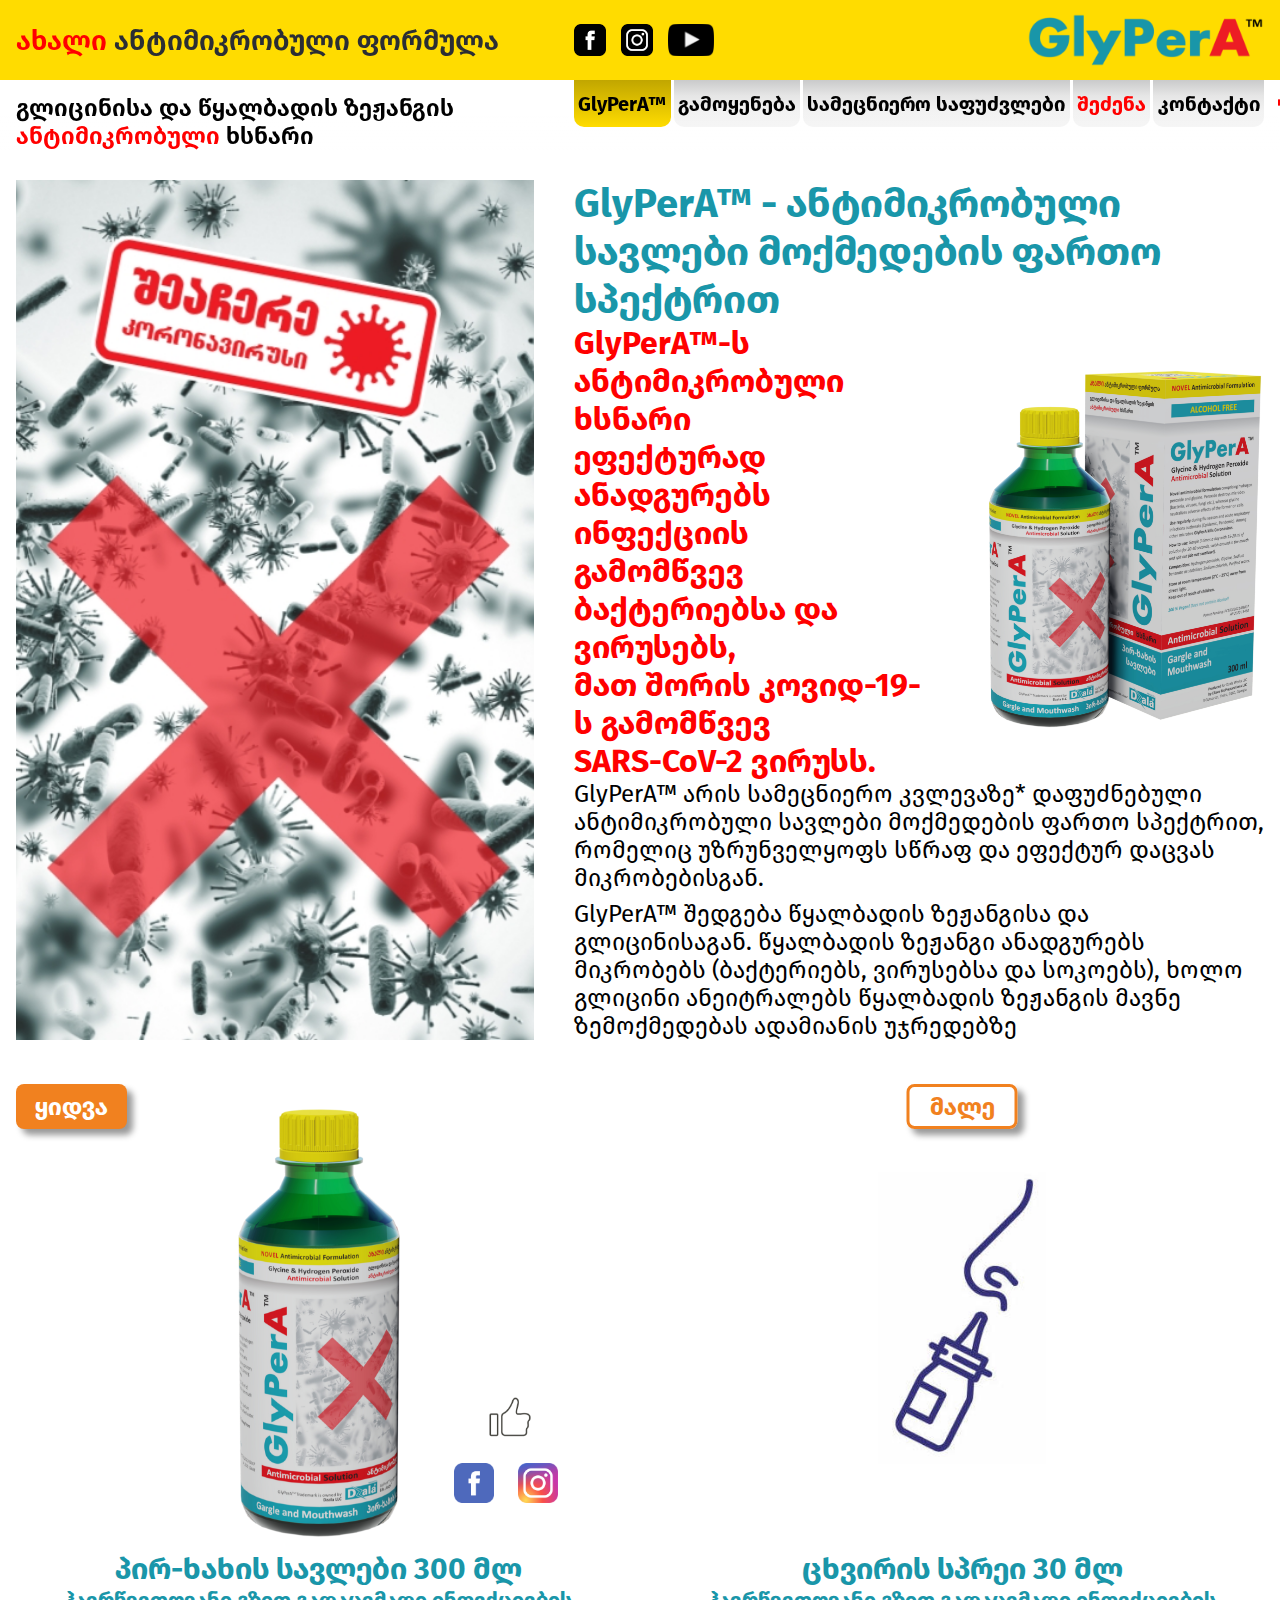
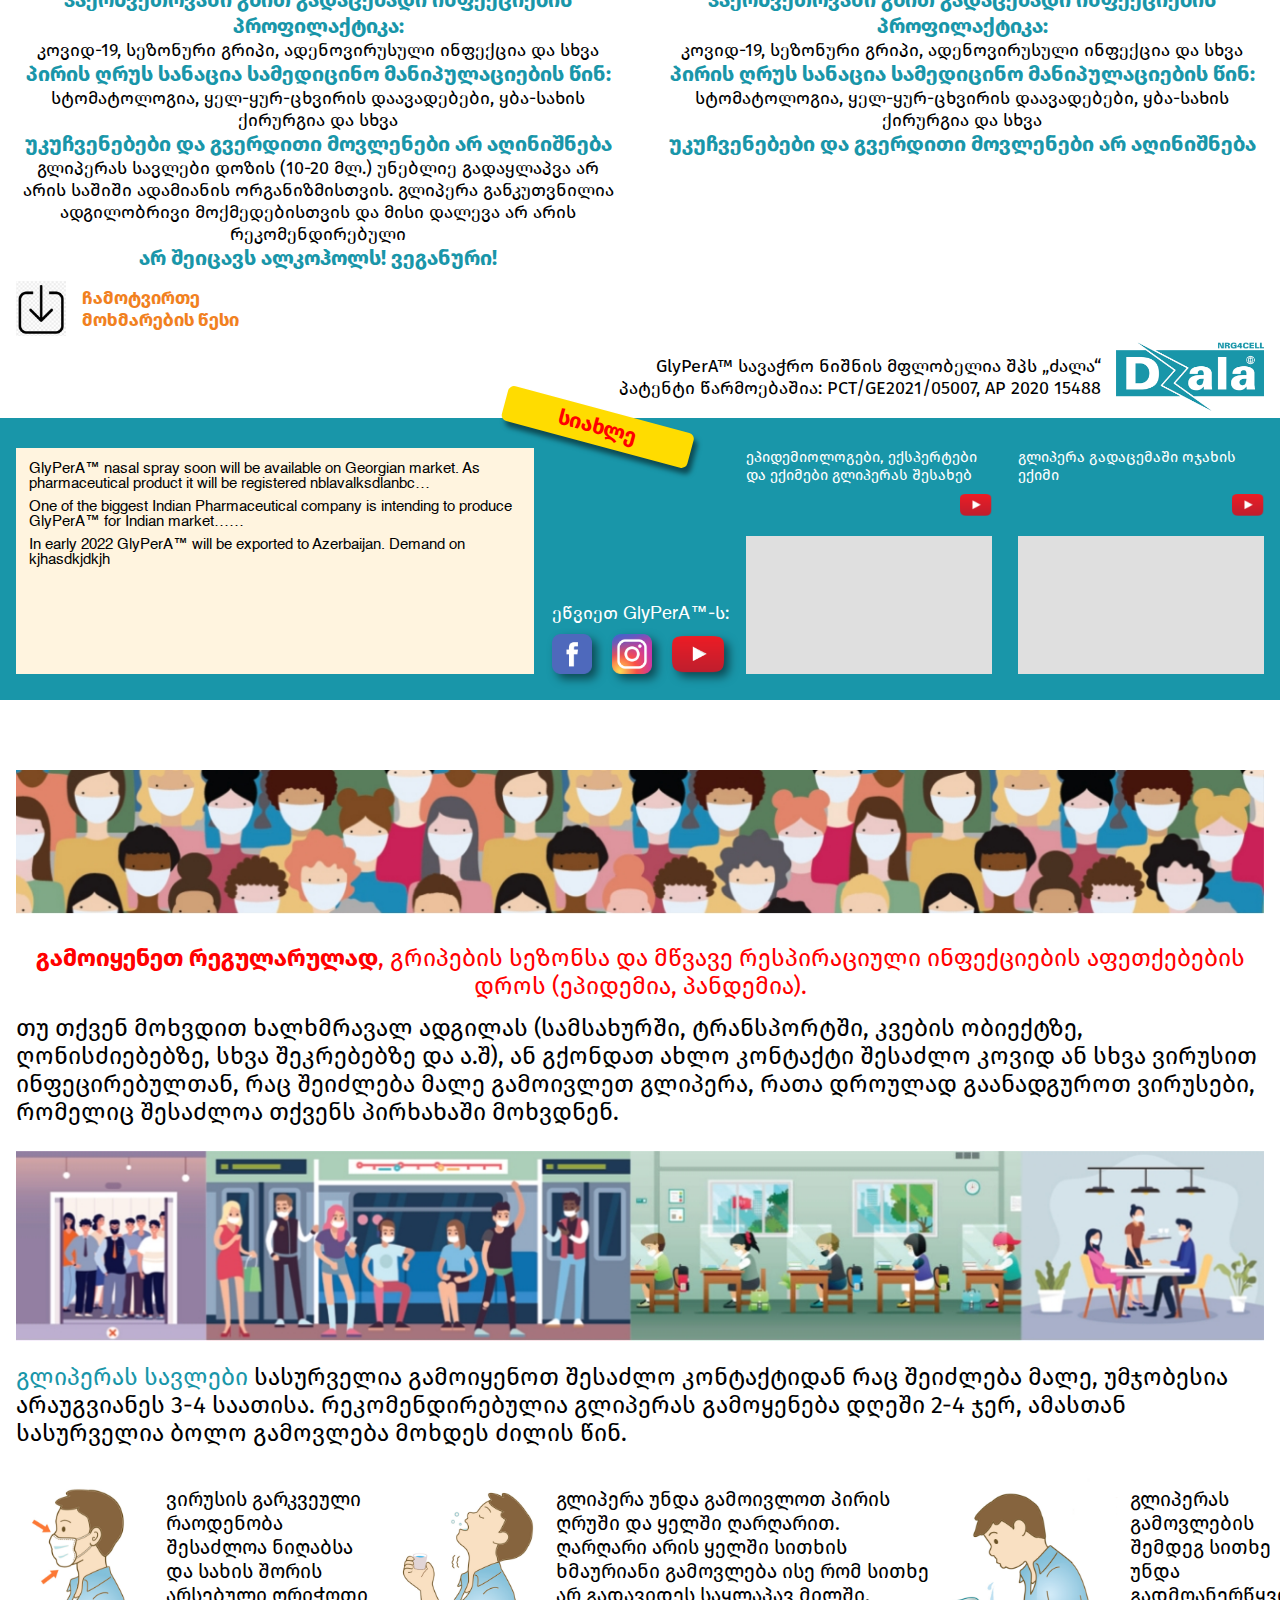
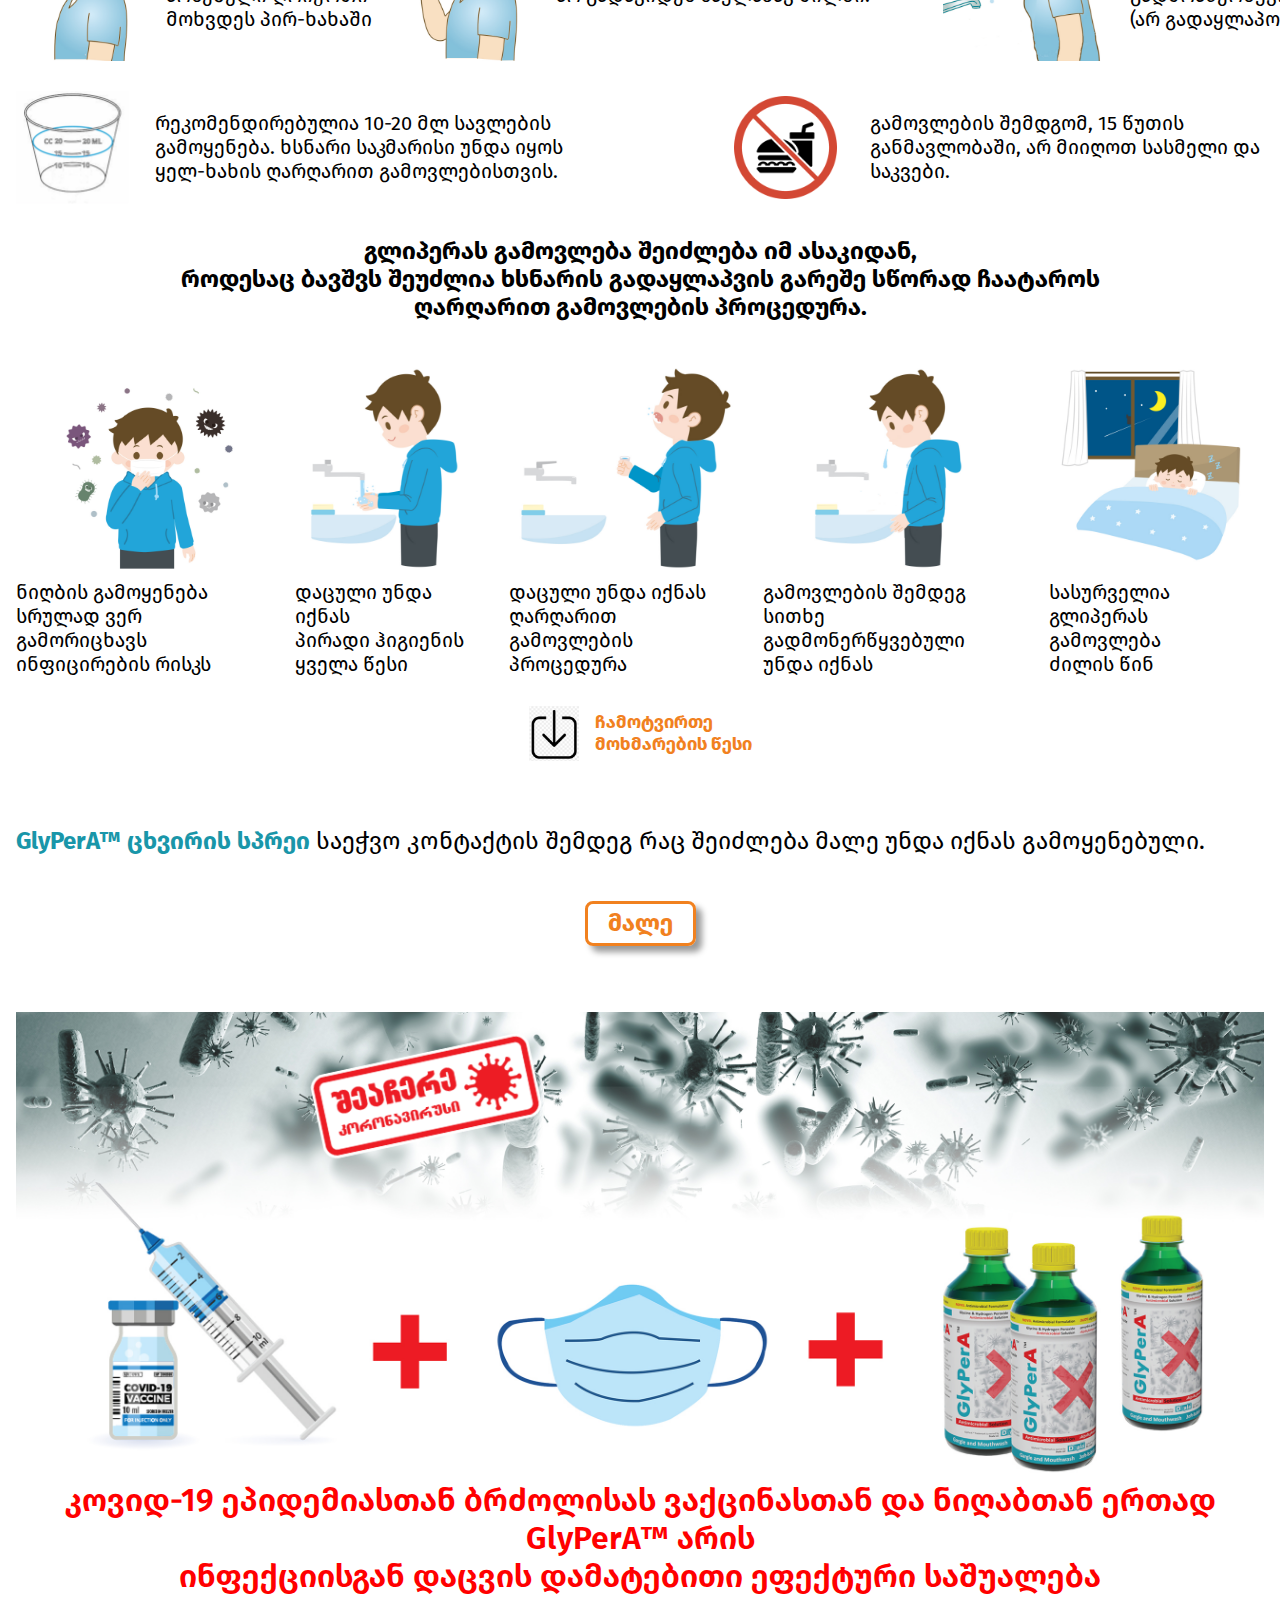
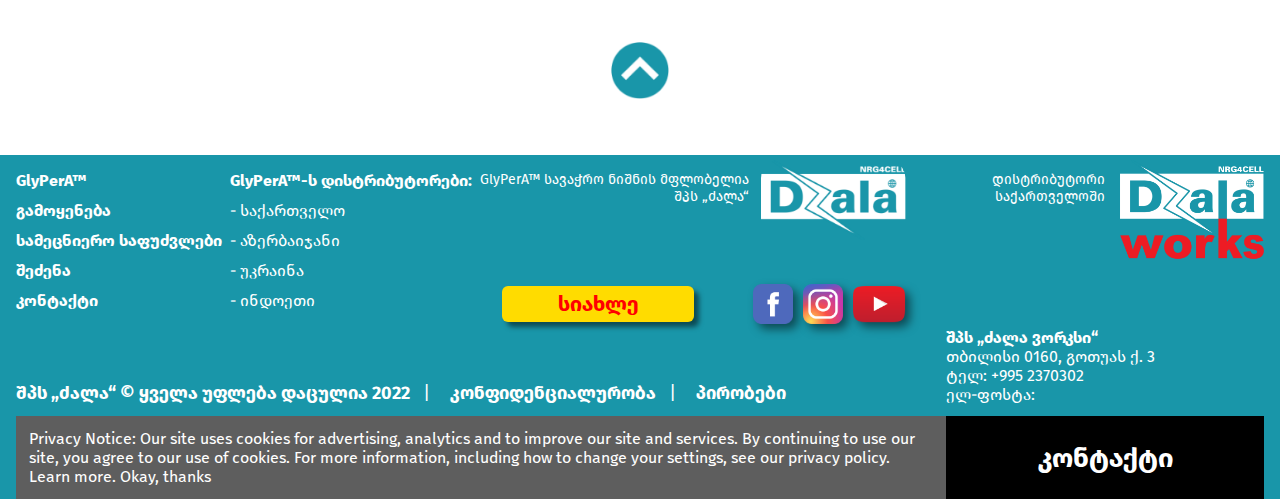
<file: index.html>
<!DOCTYPE html>
<html lang="ka">
  <head>
    <meta charset="UTF-8" />
    <meta http-equiv="X-UA-Compatible" content="IE=edge" />
    <meta name="viewport" content="width=device-width, initial-scale=1.0" />
    <title>GlyPerA | Home</title>

    <link rel="stylesheet" href="assets/css/style.css" />

    <script src="assets/js/script.js" defer></script>
  </head>
  <body>
    <header class="header sticky">
      <div class="header__top">
        <div class="container header__grid">
          <p class="header__title"><span class="text-accent">ახალი</span> ანტიმიკრობული ფორმულა</p>

          <div class="flex content-between align-center">
            <ul class="header__social">
              <li>
                <a href="#" target="_blank" rel="noopener noreferrer">
                  <img src="assets/img/FB_BW.png" alt="" />
                </a>
              </li>
              <li>
                <a href="#" target="_blank" rel="noopener noreferrer">
                  <img src="assets/img/INSTA_BW.png" alt="" />
                </a>
              </li>
              <li>
                <a href="#" target="_blank" rel="noopener noreferrer">
                  <img src="assets/img/YOU_BW.png" alt="" />
                </a>
              </li>
            </ul>

            <a href="index.html" class="logo" aria-label="home page">
              <img src="assets/img/LOGO.png" alt="" />
            </a>
          </div>
        </div>
      </div>

      <div class="header__bottom">
        <div class="container">
          <p class="fz-2 fw-semi">გლიცინისა და წყალბადის ზეჟანგის <span class="text-accent">ანტიმიკრობული</span> ხსნარი</p>

          <nav class="nav">
            <ul class="nav__list">
              <li class="nav__item">
                <a href="index.html" class="nav__link active" id="home-link">GlyPerA™</a>
              </li>
              <li class="nav__item">
                <a href="#use" class="nav__link" id="use-link">გამოყენება</a>
              </li>
              <li class="nav__item">
                <a href="scientific-background.html" class="nav__link">სამეცნიერო საფუძვლები</a>
              </li>
              <li class="nav__item">
                <a href="buy.html" class="nav__link" style="color: #ff0000">შეძენა</a>
              </li>
              <li class="nav__item">
                <a href="contact.html" class="nav__link">კონტაქტი</a>
              </li>
            </ul>
          </nav>

          <a href="#" class="lang" aria-label="change language">
            <img src="assets/img/Flag_of_Georgia.svg" alt="" />
          </a>
        </div>
      </div>
    </header>

    <section class="about">
      <div class="container">
        <section style="margin-bottom: 44px">
          <div class="hero__grid">
            <div class="col-1">
              <img src="assets/img/img-1.jpg" alt="" />
            </div>

            <div class="col-2">
              <h1 class="fz-4 fw-bold text-accent-2">GlyPerA™ - ანტიმიკრობული სავლები მოქმედების ფართო სპექტრით</h1>

              <div class="flex align-center">
                <p class="fz-3 fw-bold text-accent">
                  GlyPerA™-ს <br />
                  ანტიმიკრობული ხსნარი <br />
                  ეფექტურად ანადგურებს <br />
                  ინფექციის გამომწვევ <br />
                  ბაქტერიებსა და ვირუსებს, <br />
                  მათ შორის კოვიდ-19-ს გამომწვევ <br />
                  SARS-CoV-2 ვირუსს.
                </p>

                <img src="assets/img/GLY_BOTTLE+.png" alt="" style="transform: translateX(28px)" />
              </div>

              <p class="fz-2" style="margin-bottom: 8px">
                GlyPerA™ არის სამეცნიერო კვლევაზე* დაფუძნებული ანტიმიკრობული სავლები მოქმედების ფართო სპექტრით, რომელიც უზრუნველყოფს სწრაფ
                და ეფექტურ დაცვას მიკრობებისგან.
              </p>

              <p class="fz-2">
                GlyPerA™ შედგება წყალბადის ზეჟანგისა და გლიცინისაგან. წყალბადის ზეჟანგი ანადგურებს მიკრობებს (ბაქტერიებს, ვირუსებსა და
                სოკოებს), ხოლო გლიცინი ანეიტრალებს წყალბადის ზეჟანგის მავნე ზემოქმედებას ადამიანის უჯრედებზე
              </p>
            </div>
          </div>
        </section>

        <section>
          <div class="grid-even">
            <div class="col">
              <div class="product">
                <figure class="product__img">
                  <img src="assets/img/GLY_BOTTLE.png" alt="" />

                  <a href="#" class="product__btn product__btn--block">ყიდვა</a>

                  <div class="product__group">
                    <div class="product__group__like">
                      <img src="assets/img/LIKE.png" alt="" />
                    </div>

                    <a href="#" class="product__group__fb" target="_blank" rel="noopener noreferrer">
                      <img src="assets/img/FB_COL.png" alt="" />
                    </a>
                    <a href="#" class="product__group__insta" target="_blank" rel="noopener noreferrer">
                      <img src="assets/img/INSTA_COL.png" alt="" />
                    </a>
                  </div>
                </figure>
                <div class="product__content">
                  <h2>პირ-ხახის სავლები 300 მლ</h2>
                  <h3>ჰაერწვეთოვანი გზით გადაცემადი ინფექციების პროფილაქტიკა:</h3>
                  <p>კოვიდ-19, სეზონური გრიპი, ადენოვირუსული ინფექცია და სხვა</p>
                  <h3>პირის ღრუს სანაცია სამედიცინო მანიპულაციების წინ:</h3>
                  <p>სტომატოლოგია, ყელ-ყურ-ცხვირის დაავადებები, ყბა-სახის ქირურგია და სხვა</p>
                  <h3>უკუჩვენებები და გვერდითი მოვლენები არ აღინიშნება</h3>
                  <p>
                    გლიპერას სავლები დოზის (10-20 მლ.) უნებლიე გადაყლაპვა არ არის საშიში ადამიანის ორგანიზმისთვის. გლიპერა განკუთვნილია
                    ადგილობრივი მოქმედებისთვის და მისი დალევა არ არის რეკომენდირებული
                  </p>
                  <h3>არ შეიცავს ალკოჰოლს! ვეგანური!</h3>

                  <a href="#" download class="download-manual">
                    <img src="assets/img/DOWN.png" alt="" />
                    <span
                      >ჩამოტვირთე <br />
                      მოხმარების წესი</span
                    >
                  </a>
                </div>
              </div>
            </div>
            <div class="col">
              <div class="product">
                <figure class="product__img">
                  <img src="assets/img/Nasal spray.png" alt="" />

                  <a href="#" class="product__btn product__btn--outline">მალე</a>
                </figure>
                <div class="product__content">
                  <h2>ცხვირის სპრეი 30 მლ</h2>
                  <h3>ჰაერწვეთოვანი გზით გადაცემადი ინფექციების პროფილაქტიკა:</h3>
                  <p>კოვიდ-19, სეზონური გრიპი, ადენოვირუსული ინფექცია და სხვა</p>
                  <h3>პირის ღრუს სანაცია სამედიცინო მანიპულაციების წინ:</h3>
                  <p>სტომატოლოგია, ყელ-ყურ-ცხვირის დაავადებები, ყბა-სახის ქირურგია და სხვა</p>
                  <h3>უკუჩვენებები და გვერდითი მოვლენები არ აღინიშნება</h3>
                </div>
              </div>
            </div>
          </div>
        </section>

        <div class="dzala-copy">
          <div>
            <p>GlyPerA™ სავაჭრო ნიშნის მფლობელია შპს „ძალა“</p>
            <p>პატენტი წარმოებაშია: PCT/GE2021/05007, AP 2020 15488</p>
          </div>
          <img src="assets/img/DZALA_1.png" alt="" />
        </div>
      </div>

      <section class="news">
        <h2 class="news-badge">სიახლე</h2>

        <div class="container flex content-between">
          <div class="news__text-container">
            <p>
              GlyPerA™ nasal spray soon will be available on Georgian market. As pharmaceutical product it will be registered
              nblavalksdlanbc…
            </p>

            <p>One of the biggest Indian Pharmaceutical company is intending to produce GlyPerA™ for Indian market……</p>

            <p>In early 2022 GlyPerA™ will be exported to Azerbaijan. Demand on kjhasdkjdkjh</p>
          </div>

          <div class="news__social">
            <p>ეწვიეთ <span class="ff-helvetica">GlyPerA™</span>-ს:</p>
            <ul>
              <li>
                <a href="#" target="_blank" rel="noopener noreferrer">
                  <img src="assets/img/FB_COL.png" alt="" />
                </a>
              </li>
              <li>
                <a href="#" target="_blank" rel="noopener noreferrer">
                  <img src="assets/img/INSTA_COL.png" alt="" />
                </a>
              </li>
              <li>
                <a href="#" target="_blank" rel="noopener noreferrer">
                  <img src="assets/img/YOU_COL.png" alt="" />
                </a>
              </li>
            </ul>
          </div>

          <div class="news__videos">
            <div class="video">
              <h3 class="video__title">ეპიდემიოლოგები, ექსპერტები და ექიმები გლიპერას შესახებ</h3>

              <img src="assets/img/YOU_COL_SM.png" alt="" />

              <div class="video-placeholder">
                <!-- video placeholder -->
              </div>
            </div>
            <div class="video">
              <h3 class="video__title">გლიპერა გადაცემაში ოჯახის ექიმი</h3>

              <img src="assets/img/YOU_COL_SM.png" alt="" />

              <div class="video-placeholder">
                <!-- video placeholder -->
              </div>
            </div>
          </div>
        </div>
      </section>
    </section>

    <section class="use" id="use">
      <div class="container">
        <section>
          <img src="assets/img/PEOPLE.jpg" alt="" />

          <p class="text-accent text-center fz-2" style="margin-top: 30px">
            <strong>გამოიყენეთ რეგულარულად</strong>, გრიპების სეზონსა და მწვავე რესპირაციული ინფექციების აფეთქებების დროს (ეპიდემია,
            პანდემია).
          </p>

          <p class="fz-2" style="margin-top: 14px">
            თუ თქვენ მოხვდით ხალხმრავალ ადგილას (სამსახურში, ტრანსპორტში, კვების ობიექტზე, ღონისძიებებზე, სხვა შეკრებებზე და ა.შ), ან
            გქონდათ ახლო კონტაქტი შესაძლო კოვიდ ან სხვა ვირუსით ინფეცირებულთან, რაც შეიძლება მალე გამოივლეთ გლიპერა, რათა დროულად
            გაანადგუროთ ვირუსები, რომელიც შესაძლოა თქვენს პირხახაში მოხვდნენ.
          </p>

          <img style="margin-top: 25px" src="assets/img/STRIPE.jpg" alt="" />

          <p class="fz-2" style="margin-block: 22px 30px">
            <span class="text-accent-2">გლიპერას სავლები</span> სასურველია გამოიყენოთ შესაძლო კონტაქტიდან რაც შეიძლება მალე, უმჯობესია
            არაუგვიანეს 3-4 საათისა. რეკომენდირებულია გლიპერას გამოყენება დღეში 2-4 ჯერ, ამასთან სასურველია ბოლო გამოვლება მოხდეს ძილის წინ.
          </p>

          <div class="use-adults">
            <div>
              <img src="assets/img/1-1.png" alt="" />
              <p>ვირუსის გარკვეული რაოდენობა შესაძლოა ნიღაბსა და სახის შორის არსებული ღრიჭოთი მოხვდეს პირ-ხახაში</p>
            </div>
            <div>
              <img src="assets/img/1-2.png" alt="" />
              <p>
                გლიპერა უნდა გამოივლოთ პირის ღრუში და ყელში ღარღარით. ღარღარი არის ყელში სითხის ხმაურიანი გამოვლება ისე რომ სითხე არ
                გადავიდეს საყლაპავ მილში.
              </p>
            </div>
            <div>
              <img src="assets/img/1-3.png" alt="" />
              <p>გლიპერას გამოვლების შემდეგ სითხე უნდა გადმოანერწყვოთ. (არ გადაყლაპოთ)</p>
            </div>
          </div>

          <div class="recommended">
            <div class="recommended__one">
              <img src="assets/img/CUP.png" alt="" />
              <p>რეკომენდირებულია 10-20 მლ სავლების გამოყენება. ხსნარი საკმარისი უნდა იყოს ყელ-ხახის ღარღარით გამოვლებისთვის.</p>
            </div>
            <div class="recommended__two">
              <img src="assets/img/NO_FOOD.png" alt="" />
              <p>გამოვლების შემდგომ, 15 წუთის განმავლობაში, არ მიიღოთ სასმელი და საკვები.</p>
            </div>
          </div>

          <p class="fz-2 fw-bold text-center">
            გლიპერას გამოვლება შეიძლება იმ ასაკიდან, <br />
            როდესაც ბავშვს შეუძლია ხსნარის გადაყლაპვის გარეშე სწორად ჩაატაროს <br />
            ღარღარით გამოვლების პროცედურა.
          </p>

          <div class="use-kids">
            <div>
              <img src="assets/img/2-1.png" alt="" />
              <p>
                ნიღბის გამოყენება <br />
                სრულად ვერ გამორიცხავს <br />
                ინფიცირების რისკს
              </p>
            </div>
            <div>
              <img src="assets/img/2-2.png" alt="" />
              <p>
                დაცული უნდა იქნას <br />
                პირადი ჰიგიენის <br />
                ყველა წესი
              </p>
            </div>
            <div>
              <img src="assets/img/2-3.png" alt="" />
              <p>
                დაცული უნდა იქნას <br />
                ღარღარით გამოვლების <br />
                პროცედურა
              </p>
            </div>
            <div>
              <img src="assets/img/2-4.png" alt="" />
              <p>
                გამოვლების შემდეგ <br />
                სითხე გადმონერწყვებული <br />
                უნდა იქნას
              </p>
            </div>
            <div>
              <img src="assets/img/2-5.png" alt="" />
              <p>
                სასურველია <br />
                გლიპერას გამოვლება <br />
                ძილის წინ
              </p>
            </div>
          </div>

          <div class="center-x">
            <a href="#" download class="download-manual">
              <img src="assets/img/DOWN.png" alt="" />
              <span
                >ჩამოტვირთე <br />
                მოხმარების წესი</span
              >
            </a>
          </div>

          <p class="fz-2" style="margin-block: 66px 46px">
            <span class="text-accent-2 fw-bold">GlyPerA™ ცხვირის სპრეი</span> საეჭვო კონტაქტის შემდეგ რაც შეიძლება მალე უნდა იქნას
            გამოყენებული.
          </p>

          <a href="#" class="coming-soon">მალე</a>

          <div class="stop-covid">
            <img src="assets/img/Group 155.png" alt="" />
            <p class="text-accent text-center fw-semi fz-3">
              კოვიდ-19 ეპიდემიასთან ბრძოლისას ვაქცინასთან და ნიღაბთან ერთად <br />
              GlyPerA™ არის <br />
              ინფექციისგან დაცვის დამატებითი ეფექტური საშუალება
            </p>
          </div>
        </section>
      </div>

      <button class="scroll-to-top" data-scroll-top aria-label="scroll to top">
        <img src="assets/img/BACK TO TOP.png" alt="" />
      </button>

      <footer class="footer">
        <div class="container">
          <div class="footer__top">
            <div class="footer__left flex flex-col content-between">
              <div class="flex">
                <ul class="footer__nav">
                  <li><a href="index.html">GlyPerA™</a></li>
                  <li>
                    <a href="index.html#use">გამოყენება</a>
                  </li>
                  <li>
                    <a href="scientific-background.html">სამეცნიერო საფუძვლები</a>
                  </li>
                  <li>
                    <a href="buy.html">შეძენა</a>
                  </li>
                  <li>
                    <a href="contact.html">კონტაქტი</a>
                  </li>
                </ul>

                <ul class="footer__distributors">
                  <li>
                    <h3>GlyPerA™-ს დისტრიბუტორები:</h3>
                  </li>
                  <li>- საქართველო</li>
                  <li>- აზერბაიჯანი</li>
                  <li>- უკრაინა</li>
                  <li>- ინდოეთი</li>
                </ul>

                <div>
                  <div class="footer__dzala-copy">
                    <p>
                      GlyPerA™ სავაჭრო ნიშნის მფლობელია <br />
                      შპს „ძალა“
                    </p>
                    <img src="assets/img/DZALA_2.png" alt="" />
                  </div>

                  <div class="flex align-center content-between" style="padding-left: 22px">
                    <p class="news-badge">სიახლე</p>

                    <ul class="flex align-center gap-10">
                      <li>
                        <a href="#" target="_blank" rel="noopener noreferrer">
                          <img src="assets/img/FB_COL.png" alt="" />
                        </a>
                      </li>
                      <li>
                        <a href="#" target="_blank" rel="noopener noreferrer">
                          <img src="assets/img/INSTA_COL.png" alt="" />
                        </a>
                      </li>
                      <li>
                        <a href="#" target="_blank" rel="noopener noreferrer">
                          <img src="assets/img/YOU_COL.png" alt="" />
                        </a>
                      </li>
                    </ul>
                  </div>
                </div>
              </div>

              <div class="footer__copy">
                <p>შპს „ძალა“ © ყველა უფლება დაცულია 2022</p>
                <a href="#">კონფიდენციალურობა</a>
                <a href="#">პირობები</a>
              </div>
            </div>

            <div class="footer__right">
              <div class="footer__distributor">
                <p>დისტრიბუტორი საქართველოში</p>
                <img src="assets/img/DZALA_7.png" alt="" />
              </div>

              <address>
                <p><strong>შპს „ძალა ვორკსი“</strong></p>
                <p>თბილისი 0160, გოთუას ქ. 3</p>
                <p>ტელ: +995 2370302</p>
                <p>ელ-ფოსტა:</p>
              </address>
            </div>
          </div>

          <div class="footer__bottom">
            <p>
              Privacy Notice: Our site uses cookies for advertising, analytics and to improve our site and services. By continuing to use
              our site, you agree to our use of cookies. For more information, including how to change your settings, see our privacy
              policy. Learn more. Okay, thanks
            </p>

            <a href="#"> კონტაქტი </a>
          </div>
        </div>
      </footer>
    </section>

    <script>
      const useLink = document.querySelector('#use-link')
      const homeLink = document.querySelector('#home-link')

      const el = document.querySelector('#use')
      const observer = new window.IntersectionObserver(
        ([entry]) => {
          if (entry.isIntersecting) {
            console.log('yay')
            useLink.classList.add('active')
            homeLink.classList.remove('active')
            return
          } else {
            console.log('nay')
            useLink.classList.remove('active')
            homeLink.classList.add('active')
          }
        },
        {
          root: null,
          threshold: 0.2, // set offset 0.1 means trigger if atleast 10% of element in viewport
        }
      )

      observer.observe(el)
    </script>
  </body>
</html>
</file>
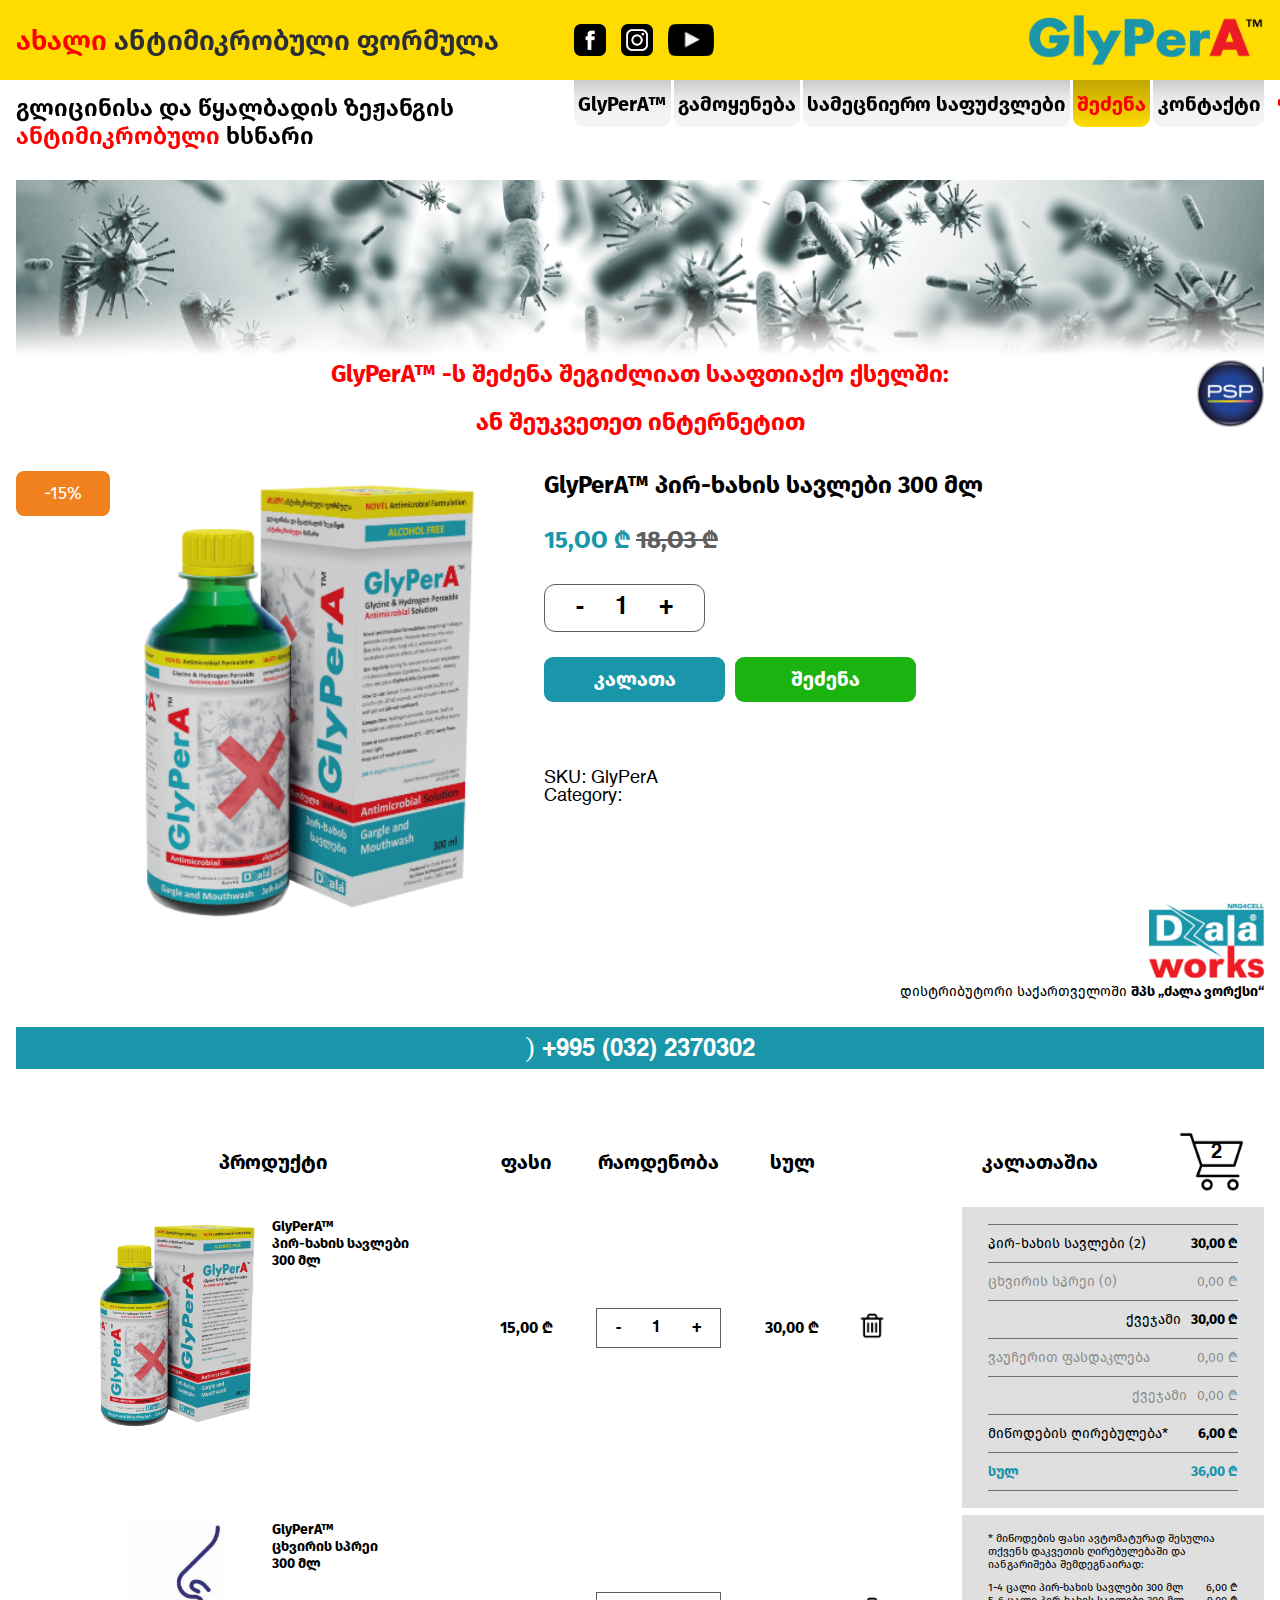
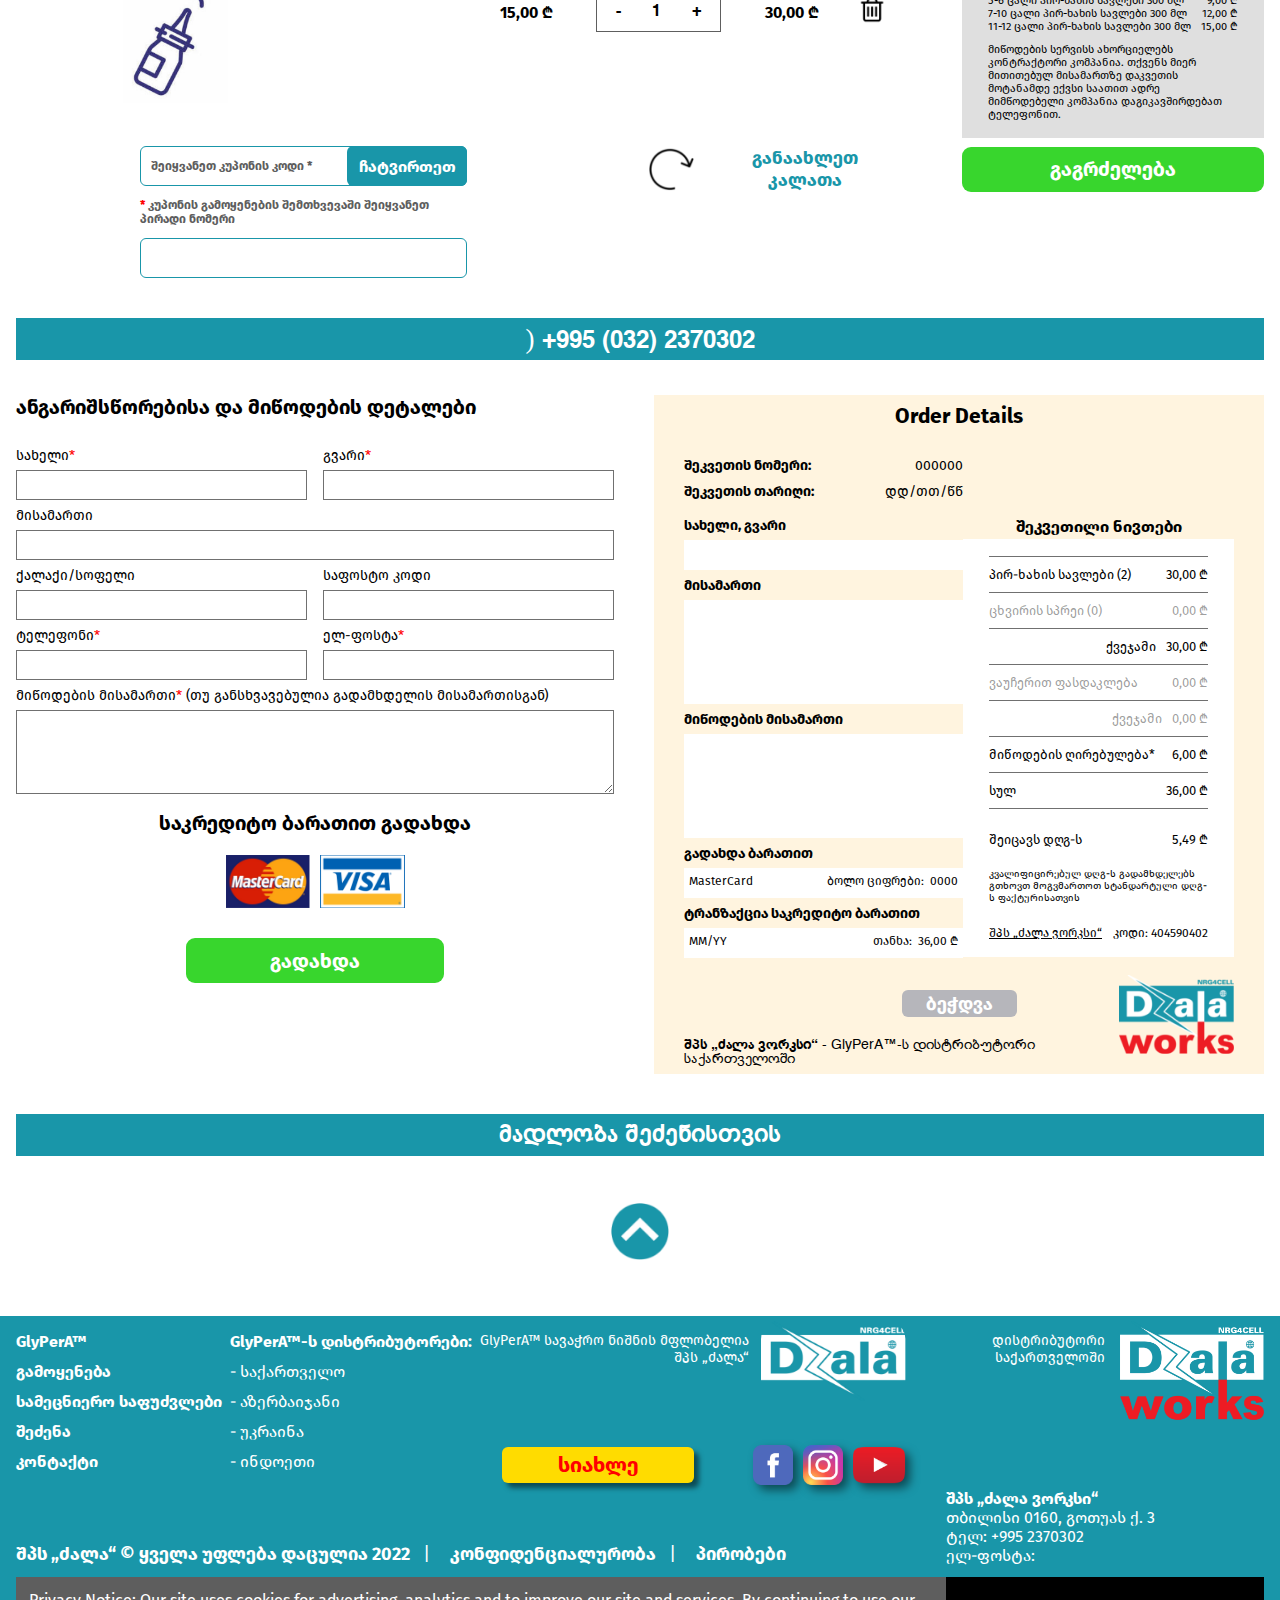
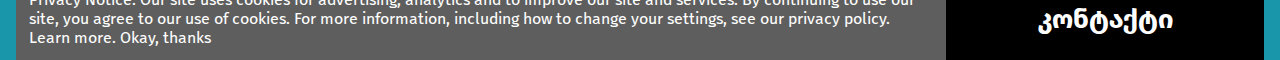
<file: buy.html>
<!DOCTYPE html>
<html lang="ka">
  <head>
    <meta charset="UTF-8" />
    <meta http-equiv="X-UA-Compatible" content="IE=edge" />
    <meta name="viewport" content="width=device-width, initial-scale=1.0" />
    <title>Document</title>

    <link rel="stylesheet" href="assets/css/style.css" />

    <script src="assets/js/script.js" defer></script>
  </head>
  <body>
    <header class="header sticky">
      <div class="header__top">
        <div class="container header__grid">
          <p class="header__title"><span class="text-accent">ახალი</span> ანტიმიკრობული ფორმულა</p>

          <div class="flex content-between align-center">
            <ul class="header__social">
              <li>
                <a href="#" target="_blank" rel="noopener noreferrer">
                  <img src="assets/img/FB_BW.png" alt="" />
                </a>
              </li>
              <li>
                <a href="#" target="_blank" rel="noopener noreferrer">
                  <img src="assets/img/INSTA_BW.png" alt="" />
                </a>
              </li>
              <li>
                <a href="#" target="_blank" rel="noopener noreferrer">
                  <img src="assets/img/YOU_BW.png" alt="" />
                </a>
              </li>
            </ul>

            <a href="index.html" class="logo" aria-label="home page">
              <img src="assets/img/LOGO.png" alt="" />
            </a>
          </div>
        </div>
      </div>

      <div class="header__bottom">
        <div class="container">
          <p class="fz-2 fw-semi">გლიცინისა და წყალბადის ზეჟანგის <span class="text-accent">ანტიმიკრობული</span> ხსნარი</p>

          <nav class="nav">
            <ul class="nav__list">
              <li class="nav__item">
                <a href="index.html" class="nav__link" id="home-link">GlyPerA™</a>
              </li>
              <li class="nav__item">
                <a href="index.html#use" class="nav__link" id="use-link">გამოყენება</a>
              </li>
              <li class="nav__item">
                <a href="scientific-background.html" class="nav__link">სამეცნიერო საფუძვლები</a>
              </li>
              <li class="nav__item">
                <a href="buy.html" class="nav__link active" style="color: #ff0000">შეძენა</a>
              </li>
              <li class="nav__item">
                <a href="contact.html" class="nav__link">კონტაქტი</a>
              </li>
            </ul>
          </nav>

          <a href="#" class="lang" aria-label="change language">
            <img src="assets/img/Flag_of_Georgia.svg" alt="" />
          </a>
        </div>
      </div>
    </header>

    <main>
      <div class="container">
        <div class="banner">
          <img src="assets/img/06_STRIPE.png" alt="" />

          <div class="banner__texts">
            <div>
              <p class="text-accent text-center fz-2 fw-bold">GlyPerA™ -ს შეძენა შეგიძლიათ სააფთიაქო ქსელში:</p>
              <p class="text-accent text-center fz-2 fw-bold">ან შეუკვეთეთ ინტერნეტით</p>
            </div>
            <img src="assets/img/PSP_1.png" alt="" />
          </div>
        </div>
        <!-- end banner -->

        <div class="add-to-cart">
          <div class="item">
            <figure class="item__img">
              <img src="assets/img/GLY_BOTTLE+.png" alt="" />

              <div class="badge">-15%</div>
            </figure>

            <div class="item__body">
              <h2 class="item__name">GlyPerA™ პირ-ხახის სავლები 300 მლ</h2>
              <p class="item__price">15,OO ₾ <s>18,O3 ₾</s></p>

              <div class="item__quantity">
                <button>-</button>
                <span>1</span>
                <button>+</button>
              </div>

              <div class="item__ctas">
                <button class="btn btn--blue">კალათა</button>
                <button class="btn btn--green" style="background-color: #1bb310">შეძენა</button>
              </div>

              <ul class="ff-helvetica">
                <li>SKU: GlyPerA</li>
                <li>Category:</li>
              </ul>
            </div>
          </div>
        </div>
        <!-- end add to cart -->

        <div class="dzala-copy-alt" style="margin-block: -40px 27px">
          <img src="assets/img/DZALA_5.png" alt="" />
          <p>დისტრიბუტორი საქართველოში <strong>შპს „ძალა ვორქსი“</strong></p>
        </div>

        <div class="divider" style="margin-bottom: 63px">
          <a href="tel:+9950322370302"><span class="phone-icon">)</span> +995 (032) 2370302</a>
        </div>

        <!-- cart -->
        <div class="cart">
          <div>
            <!-- cart table -->
            <table class="cart-table">
              <thead>
                <tr>
                  <th>პროდუქტი</th>
                  <th>ფასი</th>
                  <th>რაოდენობა</th>
                  <th>სულ</th>
                  <th></th>
                </tr>
              </thead>
              <tbody>
                <tr>
                  <td>
                    <figure class="cart-item__img">
                      <img src="assets/img/GLY_BOTTLE+.png" alt="" />
                      <figcaption class="cart-item__name">
                        GlyPerA™ <br />
                        პირ-ხახის სავლები <br />
                        300 მლ
                      </figcaption>
                    </figure>
                  </td>
                  <td>
                    <div class="cart-item__price">15,00 ₾</div>
                  </td>
                  <td>
                    <div class="cart-item__quantity">
                      <button>-</button>
                      <span>1</span>
                      <button>+</button>
                    </div>
                  </td>
                  <td>
                    <div class="cart-item__total">30,00 ₾</div>
                  </td>
                  <td>
                    <button aria-label="delete from cart" class="cart-item__remove">
                      <img src="assets/img/1024px-Trash_font_awesome.svg.png" alt="" />
                    </button>
                  </td>
                </tr>
                <tr>
                  <td>
                    <figure class="cart-item__img">
                      <img style="height: 182px" src="assets/img/Nasal spray.png" alt="" />
                      <figcaption class="cart-item__name">
                        GlyPerA™ <br />
                        ცხვირის სპრეი <br />
                        300 მლ
                      </figcaption>
                    </figure>
                  </td>
                  <td>
                    <div class="cart-item__price">15,00 ₾</div>
                  </td>
                  <td>
                    <div class="cart-item__quantity">
                      <button>-</button>
                      <span>1</span>
                      <button>+</button>
                    </div>
                  </td>
                  <td>
                    <div class="cart-item__total">30,00 ₾</div>
                  </td>
                  <td>
                    <button aria-label="delete from cart" class="cart-item__remove">
                      <img src="assets/img/1024px-Trash_font_awesome.svg.png" alt="" />
                    </button>
                  </td>
                </tr>
              </tbody>
            </table>

            <div class="voucher">
              <div>
                <div class="voucher__input">
                  <input type="text" placeholder="შეიყვანეთ კუპონის კოდი *" />
                  <button>ჩატვირთეთ</button>
                </div>

                <p><span class="text-accent">*</span> კუპონის გამოყენების შემთხვევაში შეიყვანეთ პირადი ნომერი</p>

                <input type="text" />
              </div>

              <button class="voucher__update-cart">
                <img src="assets/img/UPD.png" alt="" />
                <span>განაახლეთ კალათა</span>
              </button>
            </div>
          </div>

          <div class="cart__content">
            <div class="cart__content__header">
              <h2>კალათაშია</h2>
              <div class="cart-content-count-wrapper">
                <img src="assets/img/CART.png" alt="" />

                <span class="cart-content-count">2</span>
              </div>
            </div>

            <div class="cart__receipt">
              <ul>
                <li class="filled">
                  <span>პირ-ხახის სავლები (2)</span>
                  <strong>30,00 ₾</strong>
                </li>

                <li>
                  <span>ცხვირის სპრეი (0)</span>
                  <span>0,00 ₾</span>
                </li>

                <li class="filled">
                  <span class="right">ქვეჯამი</span>
                  <strong>30,00 ₾</strong>
                </li>

                <li>
                  <span>ვაუჩერით ფასდაკლება</span>
                  <span>0,00 ₾</span>
                </li>

                <li>
                  <span class="right">ქვეჯამი</span>
                  <span>0,00 ₾</span>
                </li>

                <li class="filled">
                  <span>მიწოდების ღირებულება*</span>
                  <strong>6,00 ₾</strong>
                </li>

                <li class="text-accent-2 fw-bold">
                  <span>სულ</span>
                  <span>36,00 ₾</span>
                </li>
              </ul>
            </div>

            <div class="cart__additional-info">
              <p>* მიწოდების ფასი ავტომატურად შესულია თქვენს დაკვეთის ღირებულებაში და იანგარიშება შემდეგნაირად:</p>

              <ul>
                <li>
                  <span>1-4 ცალი პირ-ხახის სავლები 300 მლ</span>
                  <span>6,00 ₾ </span>
                </li>
                <li>
                  <span>5-6 ცალი პირ-ხახის სავლები 300 მლ</span>
                  <span>9,00 ₾</span>
                </li>
                <li>
                  <span>7-10 ცალი პირ-ხახის სავლები 300 მლ</span>
                  <span>12,00 ₾ </span>
                </li>
                <li>
                  <span>11-12 ცალი პირ-ხახის სავლები 300 მლ</span>
                  <span>15,00 ₾ </span>
                </li>
              </ul>

              <p>
                მიწოდების სერვისს ახორციელებს კონტრაქტორი კომპანია. თქვენს მიერ მითითებულ მისამართზე დაკვეთის მოტანამდე ექვსი საათით ადრე
                მიმწოდებელი კომპანია დაგიკავშირდებათ ტელეფონით.
              </p>
            </div>

            <button class="btn btn--green">გაგრძელება</button>
          </div>
        </div>
        <!-- end cart -->

        <div class="divider" style="margin-block: 40px 35px">
          <a href="tel:+9950322370302"><span class="phone-icon">)</span> +995 (032) 2370302</a>
        </div>

        <!-- order -->
        <div class="order">
          <div class="make-order">
            <h2>ანგარიშსწორებისა და მიწოდების დეტალები</h2>

            <form action="#">
              <div class="flex">
                <div class="form-group">
                  <label for="name">სახელი<span class="text-accent">*</span></label>
                  <input type="text" name="name" id="name" />
                </div>

                <div class="form-group">
                  <label for="lastname">გვარი<span class="text-accent">*</span></label>
                  <input type="text" name="lastname" id="lastname" />
                </div>
              </div>

              <div class="form-group">
                <label for="address">მისამართი</label>
                <input type="text" name="address" id="address" />
              </div>

              <div class="flex">
                <div class="form-group">
                  <label for="city">ქალაქი/სოფელი</label>
                  <input type="text" name="city" id="city" />
                </div>

                <div class="form-group">
                  <label for="zip">საფოსტო კოდი</label>
                  <input type="text" name="zip" id="zip" />
                </div>
              </div>

              <div class="flex">
                <div class="form-group">
                  <label for="tel">ტელეფონი<span class="text-accent">*</span></label>
                  <input type="tel" name="tel" id="tel" />
                </div>

                <div class="form-group">
                  <label for="email">ელ-ფოსტა<span class="text-accent">*</span></label>
                  <input type="email" name="email" id="email" />
                </div>
              </div>

              <div class="form-group">
                <label for="delivery-address"
                  >მიწოდების მისამართი<span class="text-accent">*</span> (თუ განსხვავებულია გადამხდელის მისამართისგან)</label
                >
                <textarea name="delivery-address" id="delivery-address"></textarea>
              </div>

              <div class="credit-card">
                <div class="credit-card__heading">
                  <h3>საკრედიტო ბარათით გადახდა</h3>

                  <div>
                    <img src="assets/img/MASTER.png" alt="" />
                    <img src="assets/img/VISA.png" alt="" />
                  </div>
                </div>
              </div>

              <button type="submit" class="btn btn--green">გადახდა</button>
            </form>
          </div>

          <div class="order-details">
            <h2 class="text-center">Order Details</h2>

            <ul class="order-details__info">
              <li>
                <span class="order-details-label">შეკვეთის ნომერი:</span>
                <span>000000</span>
              </li>
              <li>
                <span class="order-details-label">შეკვეთის თარიღი:</span>
                <span>დდ/თთ/წწ</span>
              </li>
            </ul>

            <div class="order-details__grid">
              <!-- col 1 -->
              <div>
                <div>
                  <p class="order-details-label">სახელი, გვარი</p>
                  <div class="box box--name"></div>
                </div>

                <div>
                  <p class="order-details-label">მისამართი</p>
                  <div class="box box--address"></div>
                </div>

                <div>
                  <p class="order-details-label">მიწოდების მისამართი</p>
                  <div class="box box--address"></div>
                </div>

                <div>
                  <p class="order-details-label">გადახდა ბარათით</p>
                  <div class="box box--name">
                    MasterCard

                    <span>
                      ბოლო ციფრები:

                      <span>0000 </span>
                    </span>
                  </div>
                </div>

                <div>
                  <p class="order-details-label">ტრანზაქცია საკრედიტო ბარათით</p>
                  <div class="box box--name">
                    MM/YY<span>თანხა:<span>36,00 ₾</span></span>
                  </div>
                </div>
              </div>

              <!-- col 2 -->
              <div>
                <h3 class="text-center" style="font-size: 16px; margin-bottom: 3px">შეკვეთილი ნივთები</h3>

                <div class="cart__receipt cart__receipt--white">
                  <ul>
                    <li class="filled">
                      <span>პირ-ხახის სავლები (2)</span>
                      <span>30,00 ₾</span>
                    </li>

                    <li>
                      <span>ცხვირის სპრეი (0)</span>
                      <span>0,00 ₾</span>
                    </li>

                    <li class="filled">
                      <span class="right">ქვეჯამი</span>
                      <span>30,00 ₾</span>
                    </li>

                    <li>
                      <span>ვაუჩერით ფასდაკლება</span>
                      <span>0,00 ₾</span>
                    </li>

                    <li>
                      <span class="right">ქვეჯამი</span>
                      <span>0,00 ₾</span>
                    </li>

                    <li class="filled">
                      <span>მიწოდების ღირებულება*</span>
                      <span>6,00 ₾</span>
                    </li>

                    <li class="filled">
                      <span>სულ</span>
                      <span>36,00 ₾</span>
                    </li>

                    <li class="filled">
                      <span>შეიცავს დღგ-ს</span>
                      <span>5,49 ₾</span>
                    </li>
                  </ul>

                  <p class="fz-1" style="margin-block: 11px 22px">
                    კვალიფიცირებულ დღგ-ს გადამხდელებს გთხოვთ მოგვმართოთ სტანდარტული დღგ-ს ფაქტურისათვის
                  </p>

                  <p style="font-size: 12px" class="flex content-between">
                    <a href="#">შპს „ძალა ვორკსი“</a>
                    <span>კოდი: 404590402</span>
                  </p>
                </div>
              </div>
            </div>

            <button class="btn btn--gray" style="margin-top: 25px">ბეჭდვა</button>

            <img src="assets/img/DZALA_5.png" alt="" class="dzala-copy-3" />

            <p class="ff-helvetica" style="padding-top: 21px">
              <strong>შპს „ძალა ვორკსი“</strong> - GlyPerA™-ს დისტრიბუტორი <br />
              საქართველოში
            </p>
          </div>
        </div>
        <!-- end order -->

        <div class="divider" style="margin-top: 40px">
          <p>მადლობა შეძენისთვის</p>
        </div>
      </div>
    </main>

    <button class="scroll-to-top" data-scroll-top aria-label="scroll to top">
      <img src="assets/img/BACK TO TOP.png" alt="" />
    </button>

    <footer class="footer">
      <div class="container">
        <div class="footer__top">
          <div class="footer__left flex flex-col content-between">
            <div class="flex">
              <ul class="footer__nav">
                <li><a href="index.html">GlyPerA™</a></li>
                <li>
                  <a href="index.html#use">გამოყენება</a>
                </li>
                <li>
                  <a href="scientific-background.html">სამეცნიერო საფუძვლები</a>
                </li>
                <li>
                  <a href="buy.html">შეძენა</a>
                </li>
                <li>
                  <a href="contact.html">კონტაქტი</a>
                </li>
              </ul>

              <ul class="footer__distributors">
                <li>
                  <h3>GlyPerA™-ს დისტრიბუტორები:</h3>
                </li>
                <li>- საქართველო</li>
                <li>- აზერბაიჯანი</li>
                <li>- უკრაინა</li>
                <li>- ინდოეთი</li>
              </ul>

              <div>
                <div class="footer__dzala-copy">
                  <p>
                    GlyPerA™ სავაჭრო ნიშნის მფლობელია <br />
                    შპს „ძალა“
                  </p>
                  <img src="assets/img/DZALA_2.png" alt="" />
                </div>

                <div class="flex align-center content-between" style="padding-left: 22px">
                  <p class="news-badge">სიახლე</p>

                  <ul class="flex align-center gap-10">
                    <li>
                      <a href="#" target="_blank" rel="noopener noreferrer">
                        <img src="assets/img/FB_COL.png" alt="" />
                      </a>
                    </li>
                    <li>
                      <a href="#" target="_blank" rel="noopener noreferrer">
                        <img src="assets/img/INSTA_COL.png" alt="" />
                      </a>
                    </li>
                    <li>
                      <a href="#" target="_blank" rel="noopener noreferrer">
                        <img src="assets/img/YOU_COL.png" alt="" />
                      </a>
                    </li>
                  </ul>
                </div>
              </div>
            </div>

            <div class="footer__copy">
              <p>შპს „ძალა“ © ყველა უფლება დაცულია 2022</p>
              <a href="#">კონფიდენციალურობა</a>
              <a href="#">პირობები</a>
            </div>
          </div>

          <div class="footer__right">
            <div class="footer__distributor">
              <p>დისტრიბუტორი საქართველოში</p>
              <img src="assets/img/DZALA_7.png" alt="" />
            </div>

            <address>
              <p><strong>შპს „ძალა ვორკსი“</strong></p>
              <p>თბილისი 0160, გოთუას ქ. 3</p>
              <p>ტელ: +995 2370302</p>
              <p>ელ-ფოსტა:</p>
            </address>
          </div>
        </div>

        <div class="footer__bottom">
          <p>
            Privacy Notice: Our site uses cookies for advertising, analytics and to improve our site and services. By continuing to use our
            site, you agree to our use of cookies. For more information, including how to change your settings, see our privacy policy.
            Learn more. Okay, thanks
          </p>

          <a href="#"> კონტაქტი </a>
        </div>
      </div>
    </footer>
  </body>
</html>
</file>
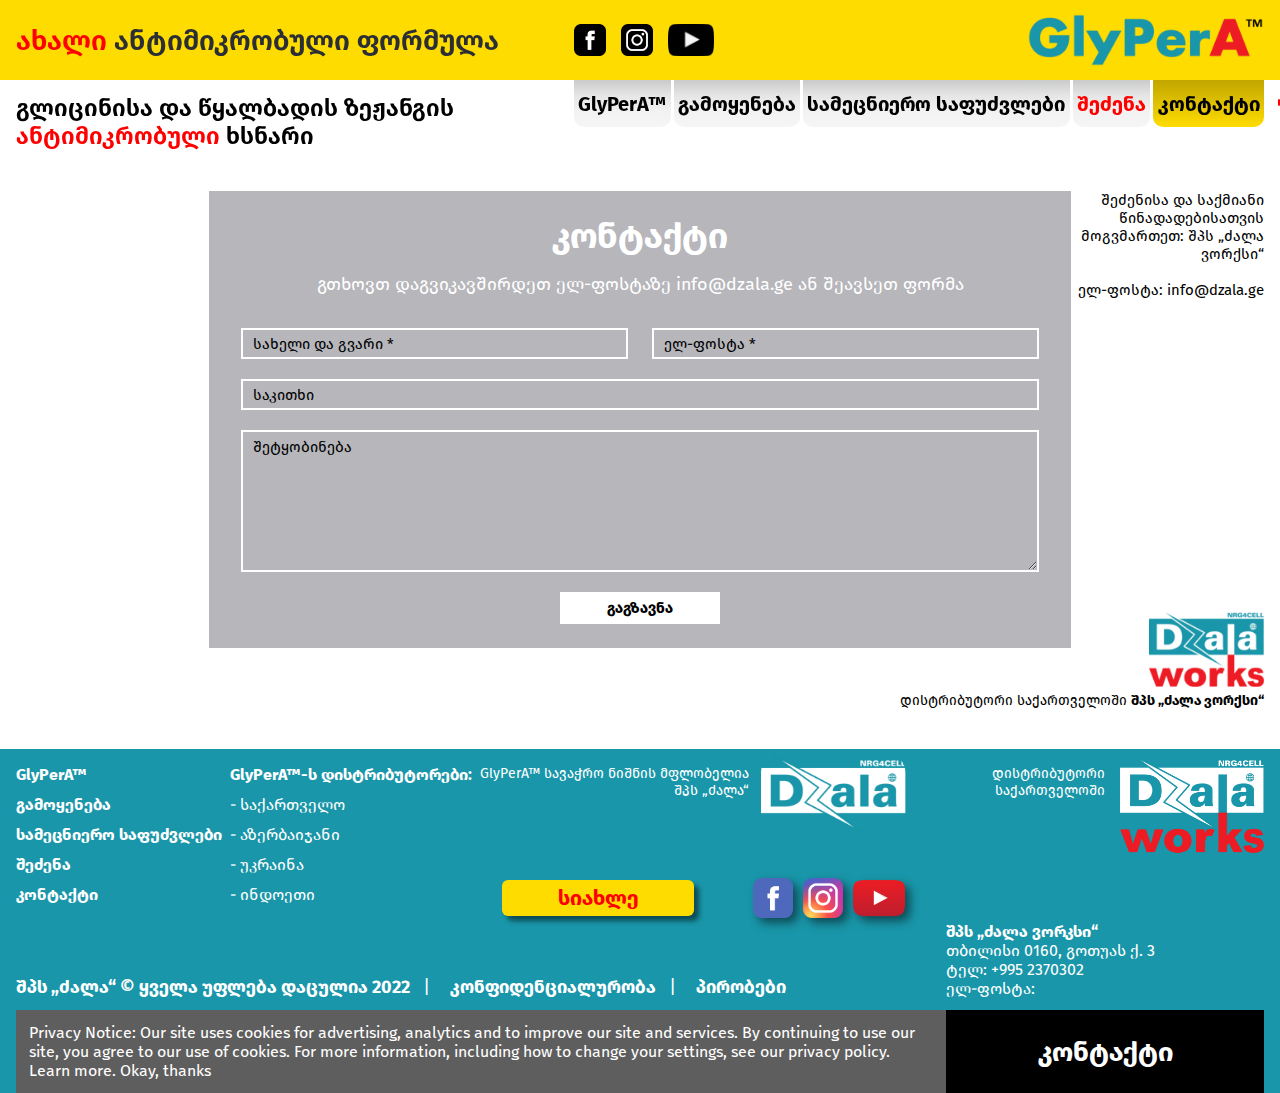
<file: contact.html>
<!DOCTYPE html>
<html lang="ka">
  <head>
    <meta charset="UTF-8" />
    <meta http-equiv="X-UA-Compatible" content="IE=edge" />
    <meta name="viewport" content="width=device-width, initial-scale=1.0" />
    <title>Document</title>

    <link rel="stylesheet" href="assets/css/style.css" />

    <script src="assets/js/script.js" defer></script>
  </head>
  <body>
    <header class="header sticky">
      <div class="header__top">
        <div class="container header__grid">
          <p class="header__title"><span class="text-accent">ახალი</span> ანტიმიკრობული ფორმულა</p>

          <div class="flex content-between align-center">
            <ul class="header__social">
              <li>
                <a href="#" target="_blank" rel="noopener noreferrer">
                  <img src="assets/img/FB_BW.png" alt="" />
                </a>
              </li>
              <li>
                <a href="#" target="_blank" rel="noopener noreferrer">
                  <img src="assets/img/INSTA_BW.png" alt="" />
                </a>
              </li>
              <li>
                <a href="#" target="_blank" rel="noopener noreferrer">
                  <img src="assets/img/YOU_BW.png" alt="" />
                </a>
              </li>
            </ul>

            <a href="index.html" class="logo" aria-label="home page">
              <img src="assets/img/LOGO.png" alt="" />
            </a>
          </div>
        </div>
      </div>

      <div class="header__bottom">
        <div class="container">
          <p class="fz-2 fw-semi">გლიცინისა და წყალბადის ზეჟანგის <span class="text-accent">ანტიმიკრობული</span> ხსნარი</p>

          <nav class="nav">
            <ul class="nav__list">
              <li class="nav__item">
                <a href="index.html" class="nav__link" id="home-link">GlyPerA™</a>
              </li>
              <li class="nav__item">
                <a href="index.html#use" class="nav__link" id="use-link">გამოყენება</a>
              </li>
              <li class="nav__item">
                <a href="scientific-background.html" class="nav__link">სამეცნიერო საფუძვლები</a>
              </li>
              <li class="nav__item">
                <a href="buy.html" class="nav__link" style="color: #ff0000">შეძენა</a>
              </li>
              <li class="nav__item">
                <a href="contact.html" class="nav__link active">კონტაქტი</a>
              </li>
            </ul>
          </nav>

          <a href="#" class="lang" aria-label="change language">
            <img src="assets/img/Flag_of_Georgia.svg" alt="" />
          </a>
        </div>
      </div>
    </header>

    <main>
      <div class="container">
        <div class="contact">
          <div class="contact__wrapper">
            <h1>კონტაქტი</h1>
            <p>გთხოვთ დაგვიკავშირდეთ ელ-ფოსტაზე <a href="mailto:info@dzala.ge">info@dzala.ge</a> ან შეავსეთ ფორმა</p>

            <form action="#">
              <div>
                <input type="text" name="name" id="name" placeholder="სახელი და გვარი *" required />

                <input type="email" name="email" id="email" placeholder="ელ-ფოსტა *" required />
              </div>

              <input type="text" name="subject" id="subject" placeholder="საკითხი" />

              <textarea name="message" id="message" placeholder="შეტყობინება"></textarea>

              <button type="submit">გაგზავნა</button>
            </form>
          </div>

          <div class="contact__info">
            <p>შეძენისა და საქმიანი წინადადებისათვის მოგვმართეთ: შპს „ძალა ვორქსი“</p>
            <br />
            <p>ელ-ფოსტა: <a href="mailto:info@dzala.ge">info@dzala.ge</a></p>
          </div>
        </div>

        <div class="dzala-copy-alt" style="margin-block: -40px 40px">
          <img src="assets/img/DZALA_5.png" alt="" />
          <p>დისტრიბუტორი საქართველოში <strong>შპს „ძალა ვორქსი“</strong></p>
        </div>
      </div>
    </main>

    <footer class="footer">
      <div class="container">
        <div class="footer__top">
          <div class="footer__left flex flex-col content-between">
            <div class="flex">
              <ul class="footer__nav">
                <li><a href="index.html">GlyPerA™</a></li>
                <li>
                  <a href="index.html#use">გამოყენება</a>
                </li>
                <li>
                  <a href="scientific-background.html">სამეცნიერო საფუძვლები</a>
                </li>
                <li>
                  <a href="buy.html">შეძენა</a>
                </li>
                <li>
                  <a href="contact.html">კონტაქტი</a>
                </li>
              </ul>

              <ul class="footer__distributors">
                <li>
                  <h3>GlyPerA™-ს დისტრიბუტორები:</h3>
                </li>
                <li>- საქართველო</li>
                <li>- აზერბაიჯანი</li>
                <li>- უკრაინა</li>
                <li>- ინდოეთი</li>
              </ul>

              <div>
                <div class="footer__dzala-copy">
                  <p>
                    GlyPerA™ სავაჭრო ნიშნის მფლობელია <br />
                    შპს „ძალა“
                  </p>
                  <img src="assets/img/DZALA_2.png" alt="" />
                </div>

                <div class="flex align-center content-between" style="padding-left: 22px">
                  <p class="news-badge">სიახლე</p>

                  <ul class="flex align-center gap-10">
                    <li>
                      <a href="#" target="_blank" rel="noopener noreferrer">
                        <img src="assets/img/FB_COL.png" alt="" />
                      </a>
                    </li>
                    <li>
                      <a href="#" target="_blank" rel="noopener noreferrer">
                        <img src="assets/img/INSTA_COL.png" alt="" />
                      </a>
                    </li>
                    <li>
                      <a href="#" target="_blank" rel="noopener noreferrer">
                        <img src="assets/img/YOU_COL.png" alt="" />
                      </a>
                    </li>
                  </ul>
                </div>
              </div>
            </div>

            <div class="footer__copy">
              <p>შპს „ძალა“ © ყველა უფლება დაცულია 2022</p>
              <a href="#">კონფიდენციალურობა</a>
              <a href="#">პირობები</a>
            </div>
          </div>

          <div class="footer__right">
            <div class="footer__distributor">
              <p>დისტრიბუტორი საქართველოში</p>
              <img src="assets/img/DZALA_7.png" alt="" />
            </div>

            <address>
              <p><strong>შპს „ძალა ვორკსი“</strong></p>
              <p>თბილისი 0160, გოთუას ქ. 3</p>
              <p>ტელ: +995 2370302</p>
              <p>ელ-ფოსტა:</p>
            </address>
          </div>
        </div>

        <div class="footer__bottom">
          <p>
            Privacy Notice: Our site uses cookies for advertising, analytics and to improve our site and services. By continuing to use our
            site, you agree to our use of cookies. For more information, including how to change your settings, see our privacy policy.
            Learn more. Okay, thanks
          </p>

          <a href="#"> კონტაქტი </a>
        </div>
      </div>
    </footer>
  </body>
</html>
</file>
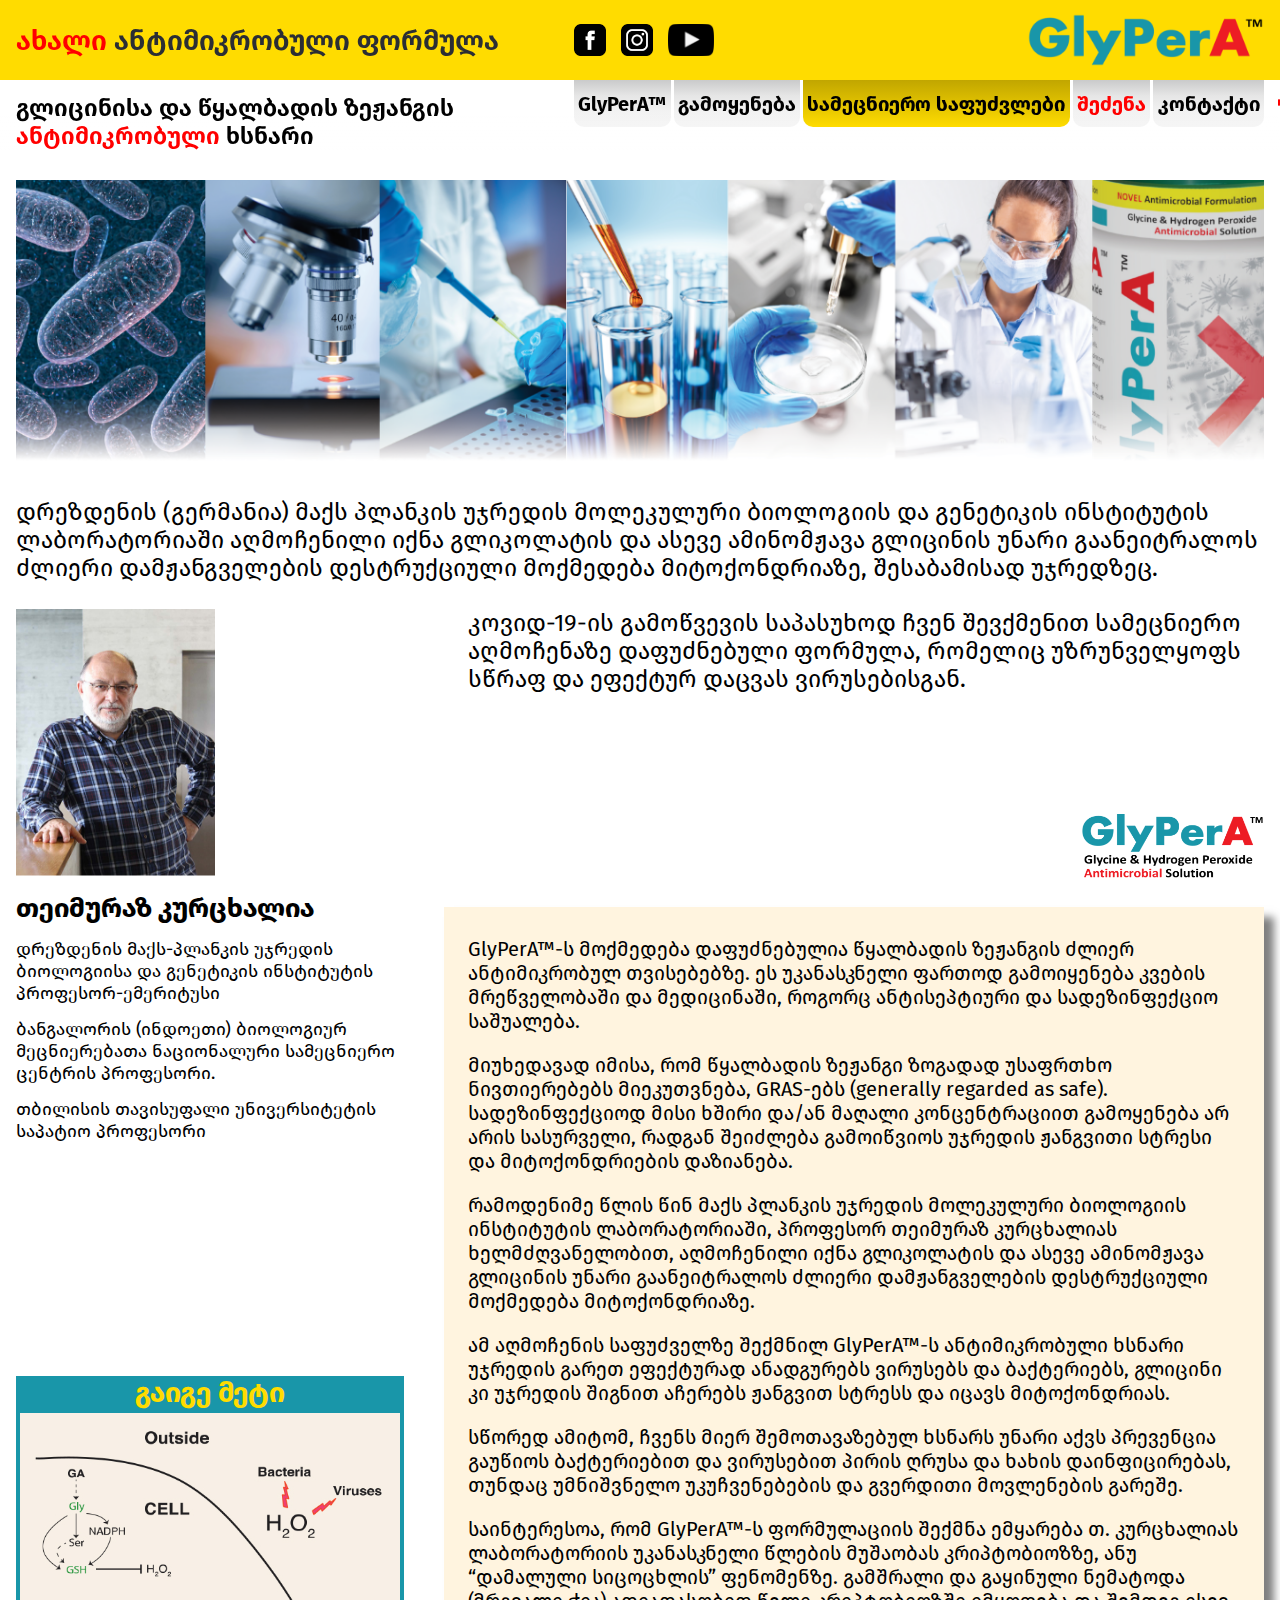
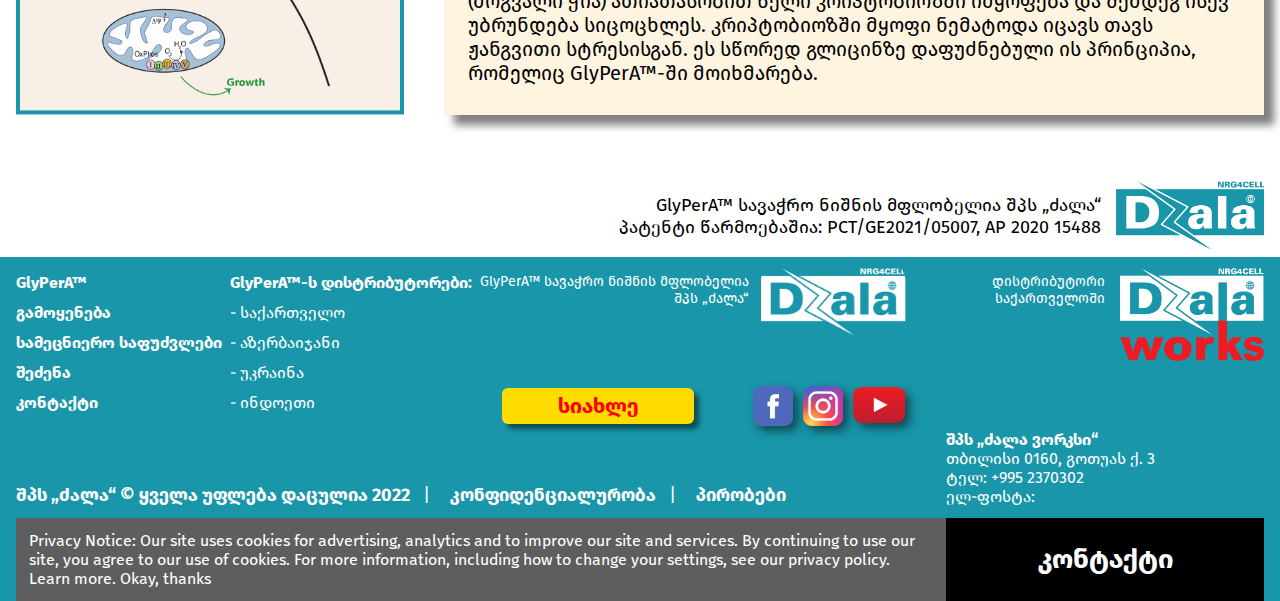
<file: scientific-background.html>
<!DOCTYPE html>
<html lang="ka">
  <head>
    <meta charset="UTF-8" />
    <meta http-equiv="X-UA-Compatible" content="IE=edge" />
    <meta name="viewport" content="width=device-width, initial-scale=1.0" />
    <title>Scientific Background</title>

    <link rel="stylesheet" href="assets/css/style.css" />

    <script src="assets/js/script.js" defer></script>
  </head>
  <body>
    <header class="header sticky">
      <div class="header__top">
        <div class="container header__grid">
          <p class="header__title"><span class="text-accent">ახალი</span> ანტიმიკრობული ფორმულა</p>

          <div class="flex content-between align-center">
            <ul class="header__social">
              <li>
                <a href="#" target="_blank" rel="noopener noreferrer">
                  <img src="assets/img/FB_BW.png" alt="" />
                </a>
              </li>
              <li>
                <a href="#" target="_blank" rel="noopener noreferrer">
                  <img src="assets/img/INSTA_BW.png" alt="" />
                </a>
              </li>
              <li>
                <a href="#" target="_blank" rel="noopener noreferrer">
                  <img src="assets/img/YOU_BW.png" alt="" />
                </a>
              </li>
            </ul>

            <a href="index.html" class="logo" aria-label="home page">
              <img src="assets/img/LOGO.png" alt="" />
            </a>
          </div>
        </div>
      </div>

      <div class="header__bottom">
        <div class="container">
          <p class="fz-2 fw-semi">გლიცინისა და წყალბადის ზეჟანგის <span class="text-accent">ანტიმიკრობული</span> ხსნარი</p>

          <nav class="nav">
            <ul class="nav__list">
              <li class="nav__item">
                <a href="index.html" class="nav__link" id="home-link">GlyPerA™</a>
              </li>
              <li class="nav__item">
                <a href="index.html#use" class="nav__link" id="use-link">გამოყენება</a>
              </li>
              <li class="nav__item">
                <a href="scientific-background.html " class="nav__link active">სამეცნიერო საფუძვლები</a>
              </li>
              <li class="nav__item">
                <a href="buy.html" class="nav__link" style="color: #ff0000">შეძენა</a>
              </li>
              <li class="nav__item">
                <a href="contact.html" class="nav__link">კონტაქტი</a>
              </li>
            </ul>
          </nav>

          <a href="#" class="lang" aria-label="change language">
            <img src="assets/img/Flag_of_Georgia.svg" alt="" />
          </a>
        </div>
      </div>
    </header>

    <main>
      <div class="container">
        <img src="assets/img/05_STRIPE.png" alt="" />

        <p class="fz-2" style="margin-block: 25px 27px">
          დრეზდენის (გერმანია) მაქს პლანკის უჯრედის მოლეკულური ბიოლოგიის და გენეტიკის ინსტიტუტის ლაბორატორიაში აღმოჩენილი იქნა გლიკოლატის და
          ასევე ამინომჟავა გლიცინის უნარი გაანეიტრალოს ძლიერი დამჟანგველების დესტრუქციული მოქმედება მიტოქონდრიაზე, შესაბამისად უჯრედზეც.
        </p>

        <div class="about-inner">
          <div class="flex flex-col">
            <figure>
              <img src="assets/img/Teymuras-Kurzchalia (1).png" alt="" />

              <figcaption>
                <h2>თეიმურაზ კურცხალია</h2>
                <p>დრეზდენის მაქს-პლანკის უჯრედის ბიოლოგიისა და გენეტიკის ინსტიტუტის პროფესორ-ემერიტუსი</p>
                <p>ბანგალორის (ინდოეთი) ბიოლოგიურ მეცნიერებათა ნაციონალური სამეცნიერო ცენტრის პროფესორი.</p>
                <p>თბილისის თავისუფალი უნივერსიტეტის საპატიო პროფესორი</p>
              </figcaption>
            </figure>

            <div class="find-out-more">
              <h4>გაიგე მეტი</h4>
              <img src="assets/img/312.png" alt="" />
            </div>
          </div>

          <div>
            <div style="margin-bottom: 27px">
              <p class="fz-2" style="margin-bottom: 120px; padding-left: 24px">
                კოვიდ-19-ის გამოწვევის საპასუხოდ ჩვენ შევქმენით სამეცნიერო აღმოჩენაზე დაფუძნებული ფორმულა, რომელიც უზრუნველყოფს სწრაფ და
                ეფექტურ დაცვას ვირუსებისგან.
              </p>

              <img style="margin-left: auto" src="assets/img/GlyPerA™_LOGO_ENG.png" alt="" />
            </div>

            <div class="text-block">
              <p>
                GlyPerA™-ს მოქმედება დაფუძნებულია წყალბადის ზეჟანგის ძლიერ ანტიმიკრობულ თვისებებზე. ეს უკანასკნელი ფართოდ გამოიყენება კვების
                მრეწველობაში და მედიცინაში, როგორც ანტისეპტიური და სადეზინფექციო საშუალება.
              </p>

              <p>
                მიუხედავად იმისა, რომ წყალბადის ზეჟანგი ზოგადად უსაფრთხო ნივთიერებებს მიეკუთვნება, GRAS-ებს (generally regarded as safe).
                სადეზინფექციოდ მისი ხშირი და/ან მაღალი კონცენტრაციით გამოყენება არ არის სასურველი, რადგან შეიძლება გამოიწვიოს უჯრედის
                ჟანგვითი სტრესი და მიტოქონდრიების დაზიანება.
              </p>

              <p>
                რამოდენიმე წლის წინ მაქს პლანკის უჯრედის მოლეკულური ბიოლოგიის ინსტიტუტის ლაბორატორიაში, პროფესორ თეიმურაზ კურცხალიას
                ხელმძღვანელობით, აღმოჩენილი იქნა გლიკოლატის და ასევე ამინომჟავა გლიცინის უნარი გაანეიტრალოს ძლიერი დამჟანგველების
                დესტრუქციული მოქმედება მიტოქონდრიაზე.
              </p>

              <p>
                ამ აღმოჩენის საფუძველზე შექმნილ GlyPerA™-ს ანტიმიკრობული ხსნარი უჯრედის გარეთ ეფექტურად ანადგურებს ვირუსებს და ბაქტერიებს,
                გლიცინი კი უჯრედის შიგნით აჩერებს ჟანგვით სტრესს და იცავს მიტოქონდრიას.
              </p>

              <p>
                სწორედ ამიტომ, ჩვენს მიერ შემოთავაზებულ ხსნარს უნარი აქვს პრევენცია გაუწიოს ბაქტერიებით და ვირუსებით პირის ღრუსა და ხახის
                დაინფიცირებას, თუნდაც უმნიშვნელო უკუჩვენებების და გვერდითი მოვლენების გარეშე.
              </p>

              <p>
                საინტერესოა, რომ GlyPerA™-ს ფორმულაციის შექმნა ემყარება თ. კურცხალიას ლაბორატორიის უკანასკნელი წლების მუშაობას კრიპტობიოზზე,
                ანუ “დამალული სიცოცხლის” ფენომენზე. გამშრალი და გაყინული ნემატოდა (მრგვალი ჭია) ათიათასობით წელი კრიპტობიოზში იმყოფება და
                შემდეგ ისევ უბრუნდება სიცოცხლეს. კრიპტობიოზში მყოფი ნემატოდა იცავს თავს ჟანგვითი სტრესისგან. ეს სწორედ გლიცინზე დაფუძნებული
                ის პრინციპია, რომელიც GlyPerA™-ში მოიხმარება.
              </p>
            </div>
          </div>
        </div>

        <div class="dzala-copy">
          <div>
            <p>GlyPerA™ სავაჭრო ნიშნის მფლობელია შპს „ძალა“</p>
            <p>პატენტი წარმოებაშია: PCT/GE2021/05007, AP 2020 15488</p>
          </div>
          <img src="assets/img/DZALA_1.png" alt="" />
        </div>
      </div>
    </main>

    <footer class="footer">
      <div class="container">
        <div class="footer__top">
          <div class="footer__left flex flex-col content-between">
            <div class="flex">
              <ul class="footer__nav">
                <li><a href="index.html">GlyPerA™</a></li>
                <li>
                  <a href="index.html#use">გამოყენება</a>
                </li>
                <li>
                  <a href="scientific-background.html">სამეცნიერო საფუძვლები</a>
                </li>
                <li>
                  <a href="buy.html">შეძენა</a>
                </li>
                <li>
                  <a href="contact.html">კონტაქტი</a>
                </li>
              </ul>

              <ul class="footer__distributors">
                <li>
                  <h3>GlyPerA™-ს დისტრიბუტორები:</h3>
                </li>
                <li>- საქართველო</li>
                <li>- აზერბაიჯანი</li>
                <li>- უკრაინა</li>
                <li>- ინდოეთი</li>
              </ul>

              <div>
                <div class="footer__dzala-copy">
                  <p>
                    GlyPerA™ სავაჭრო ნიშნის მფლობელია <br />
                    შპს „ძალა“
                  </p>
                  <img src="assets/img/DZALA_2.png" alt="" />
                </div>

                <div class="flex align-center content-between" style="padding-left: 22px">
                  <p class="news-badge">სიახლე</p>

                  <ul class="flex align-center gap-10">
                    <li>
                      <a href="#" target="_blank" rel="noopener noreferrer">
                        <img src="assets/img/FB_COL.png" alt="" />
                      </a>
                    </li>
                    <li>
                      <a href="#" target="_blank" rel="noopener noreferrer">
                        <img src="assets/img/INSTA_COL.png" alt="" />
                      </a>
                    </li>
                    <li>
                      <a href="#" target="_blank" rel="noopener noreferrer">
                        <img src="assets/img/YOU_COL.png" alt="" />
                      </a>
                    </li>
                  </ul>
                </div>
              </div>
            </div>

            <div class="footer__copy">
              <p>შპს „ძალა“ © ყველა უფლება დაცულია 2022</p>
              <a href="#">კონფიდენციალურობა</a>
              <a href="#">პირობები</a>
            </div>
          </div>

          <div class="footer__right">
            <div class="footer__distributor">
              <p>დისტრიბუტორი საქართველოში</p>
              <img src="assets/img/DZALA_7.png" alt="" />
            </div>

            <address>
              <p><strong>შპს „ძალა ვორკსი“</strong></p>
              <p>თბილისი 0160, გოთუას ქ. 3</p>
              <p>ტელ: +995 2370302</p>
              <p>ელ-ფოსტა:</p>
            </address>
          </div>
        </div>

        <div class="footer__bottom">
          <p>
            Privacy Notice: Our site uses cookies for advertising, analytics and to improve our site and services. By continuing to use our
            site, you agree to our use of cookies. For more information, including how to change your settings, see our privacy policy.
            Learn more. Okay, thanks
          </p>

          <a href="#"> კონტაქტი </a>
        </div>
      </div>
    </footer>
  </body>
</html>
</file>
<file: assets/css/style.css>
/* Box sizing rules */
*,
*::before,
*::after {
  box-sizing: border-box;
}

/* Remove default margin */
body,
h1,
h2,
h3,
h4,
p,
figure,
blockquote,
dl,
dd {
  margin: 0;
}

/* Remove list styles on ul, ol elements with a list role, which suggests default styling will be removed */
ul,
ul[role=list],
ol[role=list] {
  list-style: none;
  margin: 0;
  padding: 0;
}

/* Set core root defaults */
html:focus-within {
  scroll-behavior: smooth;
}

/* Set core body defaults */
body {
  min-height: 100vh;
  text-rendering: optimizeSpeed;
}

/* A elements that don't have a class get default styles */
a:not([class]) {
  text-decoration-skip-ink: auto;
}

button {
  cursor: pointer;
}

/* Make images easier to work with */
img,
picture {
  max-width: 100%;
  display: block;
}

/* Inherit fonts for inputs and buttons */
input,
button,
textarea,
select {
  font: inherit;
}

/* Remove all animations, transitions and smooth scroll for people that prefer not to see them */
@media (prefers-reduced-motion: reduce) {
  html:focus-within {
    scroll-behavior: auto;
  }

  *,
*::before,
*::after {
    animation-duration: 0.01ms !important;
    animation-iteration-count: 1 !important;
    transition-duration: 0.01ms !important;
    scroll-behavior: auto !important;
  }
}
@font-face {
  font-family: "Helvetica";
  src: url("../fonts/Helvetica-Bold.woff2") format("woff2"), url("../fonts/Helvetica-Bold.woff") format("woff");
  font-weight: bold;
  font-style: normal;
  font-display: swap;
}
@font-face {
  font-family: "Helvetica";
  src: url("../fonts/Helvetica-Oblique.woff2") format("woff2"), url("../fonts/Helvetica-Oblique.woff") format("woff");
  font-weight: normal;
  font-style: italic;
  font-display: swap;
}
@font-face {
  font-family: "Helvetica";
  src: url("../fonts/Helvetica.woff2") format("woff2"), url("../fonts/Helvetica.woff") format("woff");
  font-weight: normal;
  font-style: normal;
  font-display: swap;
}
@font-face {
  font-family: "FiraGO";
  src: url("../fonts/FiraGO-Bold.woff2") format("woff2"), url("../fonts/FiraGO-Bold.woff") format("woff");
  font-weight: bold;
  font-style: normal;
  font-display: swap;
}
@font-face {
  font-family: "FiraGO";
  src: url("../fonts/FiraGO-Medium.woff2") format("woff2"), url("../fonts/FiraGO-Medium.woff") format("woff");
  font-weight: 500;
  font-style: normal;
  font-display: swap;
}
@font-face {
  font-family: "FiraGO";
  src: url("../fonts/FiraGO-Regular.woff2") format("woff2"), url("../fonts/FiraGO-Regular.woff") format("woff");
  font-weight: normal;
  font-style: normal;
  font-display: swap;
}
@font-face {
  font-family: "FiraGO";
  src: url("../fonts/FiraGO-SemiBold.woff2") format("woff2"), url("../fonts/FiraGO-SemiBold.woff") format("woff");
  font-weight: 600;
  font-style: normal;
  font-display: swap;
}
html {
  scroll-behavior: smooth;
}

body {
  font-family: "FiraGO", -apple-system, BlinkMacSystemFont, "Segoe UI", Roboto, Oxygen, Ubuntu, Cantarell, "Open Sans", "Helvetica Neue", sans-serif;
  font-size: 18px;
  color: #000000;
  background-color: #ffffff;
}

.hero__grid .col-1 {
  height: 100%;
}
.hero__grid .col-1 img {
  height: 100%;
  object-fit: cover;
}

.dzala-copy {
  display: flex;
  justify-content: flex-end;
  align-items: center;
}

.download-manual {
  display: flex;
  align-items: center;
  gap: 16px;
  font-weight: 700;
  color: #f1811f;
  text-align: left;
  text-decoration: none;
  line-height: 22px;
}

.scroll-to-top {
  margin-block: 40px 50px;
  margin-inline: auto;
  display: block;
  width: 70px;
  height: 70px;
  background-color: transparent;
  border: none;
}

.stop-covid p {
  margin-top: -110px;
}

.news {
  position: relative;
  padding-block: 30px 26px;
  background-color: #1996a9;
}
.news .news-badge {
  position: absolute;
  left: 50%;
  top: -9px;
  transform: translateX(-72%) rotate(15deg);
}
.news__text-container {
  padding: 13px;
  width: 518px;
  background-color: #fff4df;
}
.news__text-container p {
  font-size: 15px;
  font-family: "Helvetica", sans-serif;
}
.news__text-container > * + * {
  margin-top: 8px;
}
.news__social {
  align-self: flex-end;
}
.news__social p {
  color: #fff;
}
.news__social ul {
  margin-top: 10px;
  display: flex;
  align-items: center;
  gap: 20px;
}
.news__social ul a {
  display: block;
  filter: drop-shadow(5px 5px 5px hsla(0deg, 0%, 0%, 0.5));
}
.news__videos {
  display: flex;
  gap: 26px;
}
.news__videos .video-placeholder,
.news__videos iframe {
  margin-top: 20px;
  width: 100%;
  height: 138px;
  object-fit: cover;
}
.news__videos .video-placeholder {
  background-color: #dfdfdf;
}
.news .video {
  width: 246px;
}
.news .video__title {
  margin-bottom: 10px;
  font-size: 15px;
  font-weight: 400;
  color: #fff;
}
.news .video img {
  margin-left: auto;
}

.news-badge {
  width: 192px;
  height: 36px;
  display: flex;
  justify-content: center;
  align-items: center;
  font-size: 21px;
  font-weight: 700;
  color: #ff0000;
  background-color: #ffdc00;
  border-radius: 6px;
  box-shadow: 5px 5px 5px hsla(0deg, 0%, 0%, 0.5);
}

.dzala-copy {
  display: flex;
  justify-content: flex-end;
  align-items: center;
  gap: 15px;
}
.dzala-copy p {
  text-align: right;
}

.dzala-copy-alt {
  display: flex;
  flex-direction: column;
  align-items: flex-end;
  gap: 5px;
}
.dzala-copy-alt p {
  font-size: 14px;
  text-align: right;
}

.text-block {
  padding: 30px 24px;
  background-color: #fff4df;
  box-shadow: 10px 10px 8px hsla(0deg, 0%, 0%, 0.5);
}
.text-block p {
  font-size: 20px;
}
.text-block > * + * {
  margin-top: 20px;
}

.about-inner {
  margin-bottom: 60px;
  display: grid;
  grid-template-columns: 388px auto;
  gap: 40px;
}
.about-inner figcaption {
  margin-top: 16px;
  display: flex;
  flex-direction: column;
  gap: 14px;
  font-size: 18px;
}

.find-out-more {
  margin-top: auto;
}
.find-out-more h4 {
  height: 33px;
  font-size: 28px;
  text-align: center;
  color: #ffdc00;
  background-color: #1996a9;
}

.banner__texts {
  margin-top: -35px;
  position: relative;
}
.banner__texts div {
  display: flex;
  flex-direction: column;
  gap: 20px;
}
.banner__texts img {
  position: absolute;
  right: 0;
  top: 0;
}

.add-to-cart {
  margin-top: 35px;
}

.item {
  display: flex;
  gap: 33px;
}
.item__img {
  position: relative;
  width: 495px;
  display: flex;
  justify-content: flex-end;
}
.item__img img {
  width: 411px;
  height: auto;
}
.item__img .badge {
  position: absolute;
  top: 0;
  left: 0;
}
.item__name {
  margin-bottom: 27px;
  font-size: 24px;
  font-weight: 700;
  color: #000;
}
.item__price {
  margin-bottom: 30px;
  font-size: 24px;
  font-weight: 700;
  color: #1996a9;
}
.item__price s {
  color: #5e5e5e;
}
.item__quantity {
  margin-bottom: 25px;
  padding: 10px 25px;
  width: max-content;
  display: flex;
  align-items: center;
  gap: 25px;
  border: 1px solid #5e5e5e;
  border-radius: 11px;
  font-family: "Helvetica", sans-serif;
  font-weight: 700;
}
.item__quantity span {
  font-size: 24px;
}
.item__quantity button {
  background: transparent;
  border: none;
  font-size: 24px;
}
.item__ctas {
  margin-bottom: 67px;
  display: flex;
  align-items: center;
  gap: 10px;
}
.item__ctas button {
  width: 181px;
}

.badge {
  height: 45px;
  display: flex;
  justify-content: center;
  align-items: center;
  width: max-content;
  padding-inline: 28px;
  color: #fff;
  background-color: #f1811f;
  border-radius: 8px;
}

.divider {
  background-color: #1996a9;
  width: 100%;
  height: 42px;
  display: flex;
  align-items: center;
  justify-content: center;
  color: #fff;
  font-size: 24px;
  font-family: "Helvetica", sans-serif;
  font-weight: 700;
}
.divider a {
  color: inherit;
  text-decoration: none;
}

.recommended {
  margin-block: 30px 33px;
  display: flex;
  justify-content: space-between;
}
.recommended p {
  font-size: 20px;
}
.recommended__one {
  display: flex;
  align-items: center;
  gap: 26px;
}
.recommended__one p {
  max-width: 420px;
}
.recommended__two {
  display: flex;
  align-items: center;
  gap: 33px;
}
.recommended__two p {
  max-width: 394px;
}

.use-adults {
  display: grid;
  grid-template-columns: 367px 540px 1fr;
  gap: 10px;
}
.use-adults div {
  display: flex;
  gap: 12px;
}
.use-adults div p {
  padding-top: 10px;
  font-size: 20px;
}

.use-kids {
  margin-block: 40px 30px;
  display: flex;
  justify-content: space-between;
  gap: 18px;
}
.use-kids div {
  display: flex;
  flex-direction: column;
  align-items: center;
  gap: 11px;
}
.use-kids div p {
  font-size: 20px;
}

.phone-icon {
  font-family: Wingdings;
  font-size: 27px;
  font-weight: 400;
}

.use {
  padding-top: 70px;
  scroll-margin-top: 100px;
}

.flex {
  display: flex;
}

.flex-col {
  flex-direction: column;
}

.content-between {
  justify-content: space-between;
}

.align-center {
  align-items: center;
}

.align-end {
  align-items: flex-end;
}

.gap-10 {
  gap: 10px;
}

.gap-18 {
  gap: 18px;
}

.gap-157 {
  gap: 157px;
}

.center-x {
  display: flex;
  justify-content: center;
}

.text-accent {
  color: #ff0000 !important;
}

.text-accent-2 {
  color: #1996a9 !important;
}

.text-center {
  text-align: center;
}

.fz-1 {
  font-size: 10px;
}

.fz-2 {
  font-size: 24px;
}

.fz-3 {
  font-size: 32px;
}

.fz-4 {
  font-size: 40px;
}

.fw-semi {
  font-weight: 600;
}

.fw-bold {
  font-weight: 700;
}

.ff-helvetica {
  font-family: "Helvetica", -apple-system, BlinkMacSystemFont, "Segoe UI", Roboto, Oxygen, Ubuntu, Cantarell, "Open Sans", "Helvetica Neue", sans-serif !important;
}

.header {
  margin-bottom: 30px;
}
.header.sticky {
  position: sticky;
  top: 0;
  z-index: 100000;
}
.header__top {
  background-color: #ffdc00;
}
.header__top .container {
  height: 80px;
  display: grid;
  grid-template-columns: 518px auto;
  gap: 40px;
  align-items: center;
}
.header__bottom {
  background-image: linear-gradient(to bottom, hsl(0deg, 0%, 100%) 50%, hsla(0deg, 0%, 100%, 0.9), hsla(0deg, 0%, 100%, 0.7), hsla(0deg, 0%, 100%, 0));
}
.header__bottom .container {
  position: relative;
  display: grid;
  grid-template-columns: 518px auto;
  gap: 40px;
}
.header__bottom p {
  margin-top: 14px;
}
.header__social {
  margin: 0;
  padding: 0;
  list-style-type: none;
  display: flex;
  align-items: center;
  gap: 15px;
}
.header__title {
  font-size: 28px;
  font-weight: 600;
  color: #2b2e34;
}

.lang {
  position: absolute;
  top: 7px;
  right: -61px;
}

.nav__list {
  width: 100%;
  margin: 0;
  padding: 0;
  list-style-type: none;
  display: flex;
  align-items: center;
  gap: 3px;
}
.nav__item {
  flex: 1 0 auto;
}
.nav__link {
  height: 47px;
  display: flex;
  justify-content: center;
  align-items: center;
  font-size: 20px;
  font-weight: 700;
  color: #000000;
  text-decoration: none;
  background-image: linear-gradient(to bottom, hsla(210deg, 1%, 63%, 0.56), hsla(0deg, 0%, 78%, 0.45), hsla(0deg, 0%, 87%, 0.39), hsla(0deg, 0%, 90%, 0.37));
  border-radius: 0 0 10px 10px;
}
.nav__link:hover, .nav__link.active {
  background-image: linear-gradient(to top, #ffdc00, #c1a600);
}

.product {
  position: relative;
  text-align: center;
}
.product__img {
  position: relative;
  height: 467px;
  display: flex;
  justify-content: center;
  align-items: center;
}
.product__btn {
  position: absolute;
  top: 0;
  left: 0;
  width: 111px;
  height: 45px;
  display: flex;
  justify-content: center;
  align-items: center;
  font-size: 24px;
  font-weight: 700;
  text-decoration: none;
  box-shadow: 6px 6px 6px hsla(0deg, 0%, 0%, 0.4);
  border-radius: 8px;
}
.product__btn--block {
  color: #fff;
  background-color: #f1811f;
}
.product__btn--outline {
  color: #f1811f;
  border: 3px solid #f1811f;
  left: 50%;
  transform: translateX(-50%);
}
.product__content a {
  margin-top: 10px;
}
.product h2 {
  font-size: 30px;
  font-weight: 700;
  color: #1996a9;
}
.product h3 {
  font-size: 21px;
  font-weight: 700;
  color: #1996a9;
}
.product__group {
  position: absolute;
  right: 166px;
  bottom: 48px;
}
.product__group__like {
  position: absolute;
  left: 33px;
  bottom: 60px;
  width: 46px;
  height: 48px;
}
.product__group__like img {
  width: 46px;
  height: 48px;
}
.product__group__fb {
  position: absolute;
  bottom: 0;
  width: 40px;
  height: 40px;
}
.product__group__insta {
  position: absolute;
  bottom: 0;
  left: 64px;
  width: 40px;
  height: 40px;
}

.contact {
  margin-top: 41px;
  position: relative;
}
.contact__wrapper {
  width: 862px;
  margin-inline: auto;
  padding: 24px 32px;
  background-color: #b6b6bb;
  color: #fff;
}
.contact__wrapper h1 {
  margin-bottom: 16px;
  font-size: 35px;
  text-align: center;
}
.contact__wrapper p {
  margin-bottom: 33px;
  text-align: center;
}
.contact__wrapper p a {
  color: inherit;
  text-decoration: none;
}
.contact__info {
  position: absolute;
  right: 0;
  top: 0;
  width: 200px;
  font-size: 15px;
}
.contact__info p {
  text-align: right;
}
.contact__info a {
  display: inline;
  color: inherit;
  text-decoration: none;
}
.contact form > div {
  display: flex;
  gap: 24px;
}
.contact input,
.contact textarea {
  margin-bottom: 20px;
  display: block;
  width: 100%;
  padding-inline: 10px;
  font-size: 15px;
  color: #000000;
  border: 2px solid #ffffff;
  background-color: #b6b6bb;
}
.contact input::placeholder,
.contact textarea::placeholder {
  font-size: 15px;
  color: #000000;
}
.contact input {
  height: 31px;
}
.contact textarea {
  height: 142px;
  padding-block: 6px;
}
.contact button {
  margin-inline: auto;
  display: block;
  width: 160px;
  height: 32px;
  font-size: 15px;
  font-weight: 700;
  color: #000;
  background-color: #fff;
  border: none;
}

.btn {
  height: 45px;
  width: 100%;
  font-size: 20px;
  font-weight: 700;
  border-radius: 9px;
  border: none;
}
.btn--blue {
  color: #fff;
  background-color: #1996a9;
}
.btn--green {
  color: #fff;
  background-color: #38d62d;
}
.btn--gray {
  display: block;
  height: 27px;
  font-size: 18px;
  color: #fff;
  background-color: #b6b6bb;
  border-radius: 6px;
  width: 115px;
  margin-inline: auto;
}

.coming-soon {
  margin-top: 46px;
  margin-bottom: 66px;
  margin-inline: auto;
  width: 111px;
  height: 45px;
  display: flex;
  justify-content: center;
  align-items: center;
  font-size: 24px;
  font-weight: 700;
  text-decoration: none;
  box-shadow: 6px 6px 6px hsla(0deg, 0%, 0%, 0.4);
  border-radius: 8px;
  color: #f1811f;
  border: 3px solid #f1811f;
}

.cart {
  display: grid;
  grid-template-columns: auto 302px;
  gap: 60px;
}
.cart__content__header {
  display: flex;
  justify-content: space-between;
  align-items: center;
  margin-bottom: 15px;
  padding-inline: 20px;
}
.cart__content__header h2 {
  font-size: 20px;
}
.cart__headings p {
  font-size: 20px;
  font-weight: 700;
  color: #000000;
}
.cart__receipt {
  margin-bottom: 7px;
  padding: 17px 26px;
  background-color: #dfdfdf;
  font-size: 14px;
}
.cart__receipt--white {
  background-color: #fff;
}
.cart__receipt li {
  padding-block: 10px;
  display: flex;
  justify-content: space-between;
  align-items: center;
  gap: 10px;
  color: hsla(0deg, 0%, 0%, 0.4);
  border-bottom: 1px solid #707070;
}
.cart__receipt li:first-child {
  border-top: 1px solid #707070;
}
.cart__receipt li .right {
  margin-left: auto;
}
.cart__receipt li.filled {
  color: #000;
}
.cart__additional-info {
  margin-bottom: 9px;
  padding: 17px 26px;
  background-color: #dfdfdf;
  font-size: 11px;
  display: flex;
  flex-direction: column;
  gap: 10px;
}
.cart__additional-info li {
  display: flex;
  justify-content: space-between;
}

.cart-item__quantity {
  margin-inline: auto;
  padding: 10px 13px;
  width: max-content;
  display: flex;
  align-items: center;
  gap: 25px;
  border: 1px solid #5e5e5e;
  font-family: "Helvetica", sans-serif;
  font-weight: 700;
}
.cart-item__quantity span {
  font-size: 16px;
}
.cart-item__quantity button {
  background: transparent;
  border: none;
  font-size: 16px;
}
.cart-item__img {
  display: flex;
  padding-block: 40px;
}
.cart-item__img img {
  width: 193px;
  object-fit: contain;
  height: auto;
}
.cart-item__name {
  font-size: 14px;
  font-weight: 700;
}
.cart-item__price, .cart-item__total {
  font-size: 16px;
  font-weight: 700;
  color: #000;
  padding-inline: 20px;
  text-align: center;
}
.cart-item__remove {
  background-color: transparent;
  border: none;
}

.cart-table {
  margin-top: 15px;
  padding-left: 60px;
  width: 100%;
}
.cart-table th {
  font-size: 20px;
  font-weight: 700;
  color: #000;
}

.cart-content-count-wrapper {
  position: relative;
}
.cart-content-count-wrapper .cart-content-count {
  position: absolute;
  top: 11px;
  left: 32px;
  font-family: "Helvetica", sans-serif;
  font-size: 20px;
  font-weight: 700;
}

.order {
  display: grid;
  grid-template-columns: 1fr 1fr;
  gap: 40px;
}

.order-details {
  position: relative;
  padding: 8px 30px;
  background-color: #fff4df;
  font-size: 14px;
}
.order-details__grid {
  display: grid;
  grid-template-columns: 279px 271px;
  justify-content: space-between;
}
.order-details__info {
  margin-top: 28px;
  margin-bottom: 17px;
  width: 279px;
  display: flex;
  flex-direction: column;
  gap: 9px;
}
.order-details__info li {
  display: flex;
  justify-content: space-between;
}
.order-details .cart__receipt {
  font-size: 13px;
}
.order-details .cart__receipt li:last-child {
  padding-top: 23px;
  border-bottom: none;
}
.order-details a {
  color: #000000;
}

.order-details-label {
  font-size: 14px;
  font-weight: 700;
  color: #000;
}

.box {
  margin-top: 6px;
  margin-bottom: 7px;
  width: 100%;
  background-color: #fff;
  padding: 6px 5px;
  font-size: 12px;
  color: #000;
  display: flex;
  justify-content: space-between;
}
.box--name {
  height: 30px;
}
.box--address {
  height: 104px;
}
.box span {
  display: flex;
  gap: 6px;
}

.dzala-copy-3 {
  position: absolute;
  bottom: 20px;
  right: 30px;
}

.make-order h2 {
  margin-bottom: 28px;
  font-size: 20px;
}
.make-order form .flex {
  gap: 16px;
}
.make-order form .flex > * {
  flex: 0 0 calc(50% - 8px);
}
.make-order form button {
  display: block;
  margin-inline: auto;
  margin-top: 30px;
  width: 258px;
}
.make-order label {
  font-size: 14px;
  color: #000;
}
.make-order .form-group {
  margin-bottom: 7px;
  display: flex;
  flex-direction: column;
  gap: 6px;
}
.make-order .form-group input {
  height: 30px;
}
.make-order .form-group textarea {
  height: 84px;
}
.make-order .form-group input,
.make-order .form-group textarea {
  font-size: 14px;
  border: 1px solid #707070;
}
.make-order .form-inline {
  display: flex;
  justify-content: flex-end;
  align-items: center;
  gap: 9px;
}
.make-order .form-inline .flex {
  width: 100%;
}
.make-order .form-inline input {
  flex: 0 0 122px;
  width: 122px;
  height: 30px;
  font-size: 14px;
  border: 1px solid #707070;
}

.credit-card {
  margin-top: 17px;
}
.credit-card__heading {
  display: flex;
  flex-direction: column;
  justify-content: space-between;
  text-align: center;
  gap: 20px;
}
.credit-card__heading h3 {
  font-size: 20px;
}
.credit-card__heading div {
  display: flex;
  justify-content: center;
  gap: 10px;
}
.credit-card p {
  margin-bottom: 18px;
  font-size: 16px;
  font-weight: 700;
}

.voucher {
  display: grid;
  grid-template-columns: 327px 260px;
  gap: 175px;
  justify-content: end;
  align-items: start;
}
.voucher input {
  width: 327px;
  height: 40px;
  border: 1px solid #1996a9;
  border-radius: 6px;
  padding-inline: 10px;
}
.voucher__input {
  position: relative;
}
.voucher__input input {
  padding-inline-end: 130px;
  padding-inline-start: 10px;
  font-size: 12px;
  font-weight: 700;
  color: #5e5e5e;
}
.voucher__input input::placeholder {
  font-size: 12px;
  font-weight: 700;
  color: #5e5e5e;
}
.voucher__input button {
  position: absolute;
  top: 0;
  right: 0;
  bottom: 0;
  width: 120px;
  font-size: 16px;
  font-weight: 700;
  color: #fff;
  background-color: #1996a9;
  border: none;
  border-radius: 6px;
}
.voucher p {
  margin-block: 12px;
  font-size: 12px;
  font-weight: 700;
  color: #5e5e5e;
}
.voucher__update-cart {
  display: flex;
  align-items: center;
  gap: 20px;
  background-color: transparent;
  border: none;
}
.voucher__update-cart span {
  font-size: 18px;
  font-weight: 700;
  color: #1996a9;
}

.footer {
  padding-top: 16px;
  color: #fff;
  background-color: #1996a9;
}
.footer a {
  color: inherit;
  text-decoration: none;
}
.footer__top {
  margin-bottom: 12px;
  display: flex;
  gap: 40px;
}
.footer__left {
  flex-grow: 1;
}
.footer__left > div:first-child {
  justify-content: space-between;
}
.footer__right {
  flex: 0 0 318px;
  display: flex;
  flex-direction: column;
  justify-content: space-between;
}
.footer__right address {
  font-size: 16px;
}
.footer__nav {
  display: flex;
  flex-direction: column;
  gap: 11px;
}
.footer__nav li,
.footer__nav a {
  font-weight: 700;
  font-size: 16px;
}
.footer__distributors {
  display: flex;
  flex-direction: column;
  gap: 11px;
}
.footer__distributors h3,
.footer__distributors li {
  font-size: 16px;
}
.footer__distributor {
  display: flex;
  gap: 15px;
  transform: translateY(-11px);
}
.footer__distributor p {
  margin-top: 11px;
  font-size: 14px;
  text-align: right;
}
.footer__dzala-copy {
  margin-bottom: 33px;
  display: flex;
  gap: 12px;
  transform: translateY(-11px);
}
.footer__dzala-copy p {
  margin-top: 11px;
  font-size: 14px;
  text-align: right;
}
.footer__copy {
  margin-top: 58px;
  display: flex;
  align-items: center;
  font-size: 18px;
  font-weight: 700;
  color: #ffffff;
}
.footer__copy > *:not(:last-child) {
  position: relative;
  margin-right: 20px;
  padding-right: 20px;
}
.footer__copy > *:not(:last-child)::after {
  content: "|";
  position: absolute;
  right: 0;
  font-weight: 400;
}
.footer__copy a {
  color: inherit;
  text-decoration: none;
}
.footer__bottom {
  display: flex;
}
.footer__bottom p {
  padding: 13px;
  background-color: #5e5e5e;
  font-size: 16px;
  color: #ffffff;
}
.footer__bottom a {
  display: flex;
  justify-content: center;
  align-items: center;
  flex: 0 0 318px;
  font-size: 27px;
  font-weight: 700;
  color: #fff;
  text-decoration: none;
  background-color: #000;
}
.footer .news-badge + ul a {
  display: block;
  filter: drop-shadow(5px 5px 5px hsla(0deg, 0%, 0%, 0.5));
}

address {
  font-style: normal;
}

.container {
  width: min(100% - 2rem, 1312px);
  margin-inline: auto;
}

.hero__grid {
  position: relative;
  display: grid;
  grid-template-columns: 518px auto;
  gap: 40px;
  align-items: center;
}

.grid-even {
  display: grid;
  grid-template-columns: 1fr 1fr;
  gap: 40px;
}

/*# sourceMappingURL=style.css.map */
</file>
